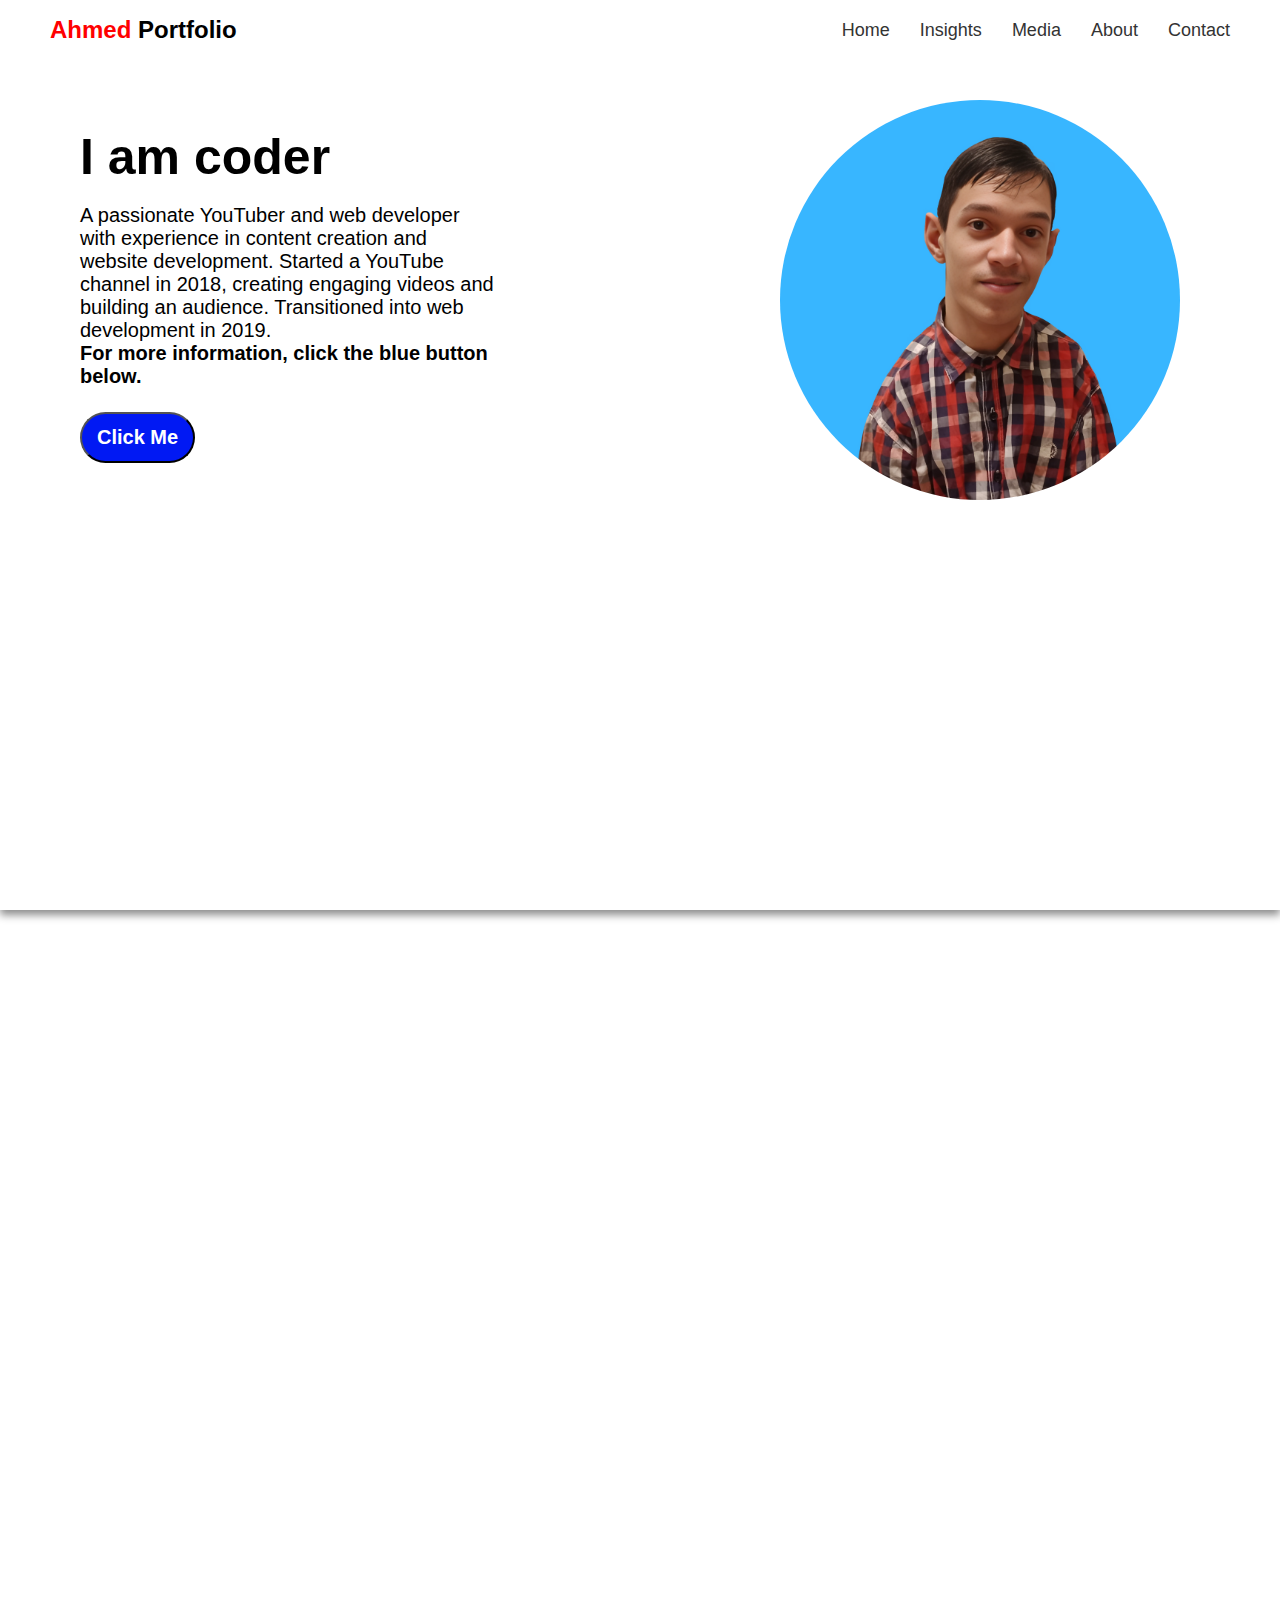
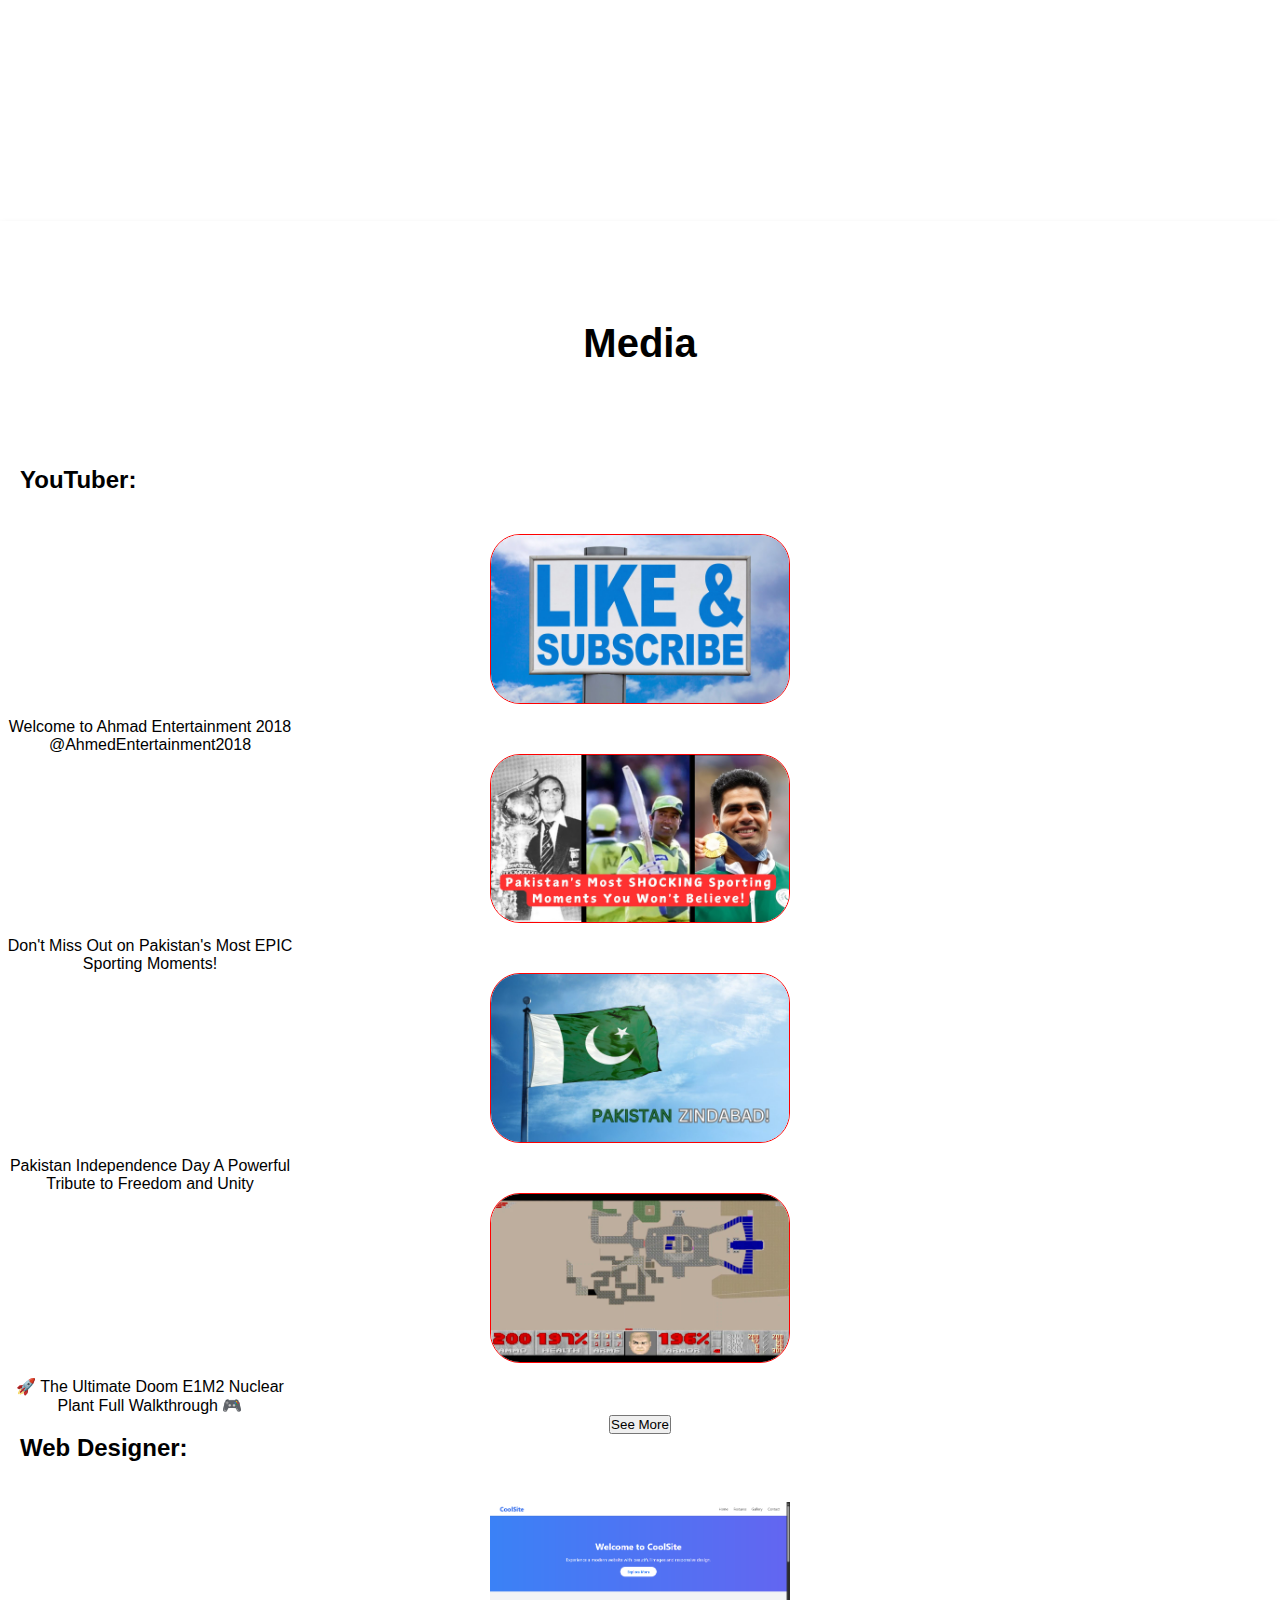
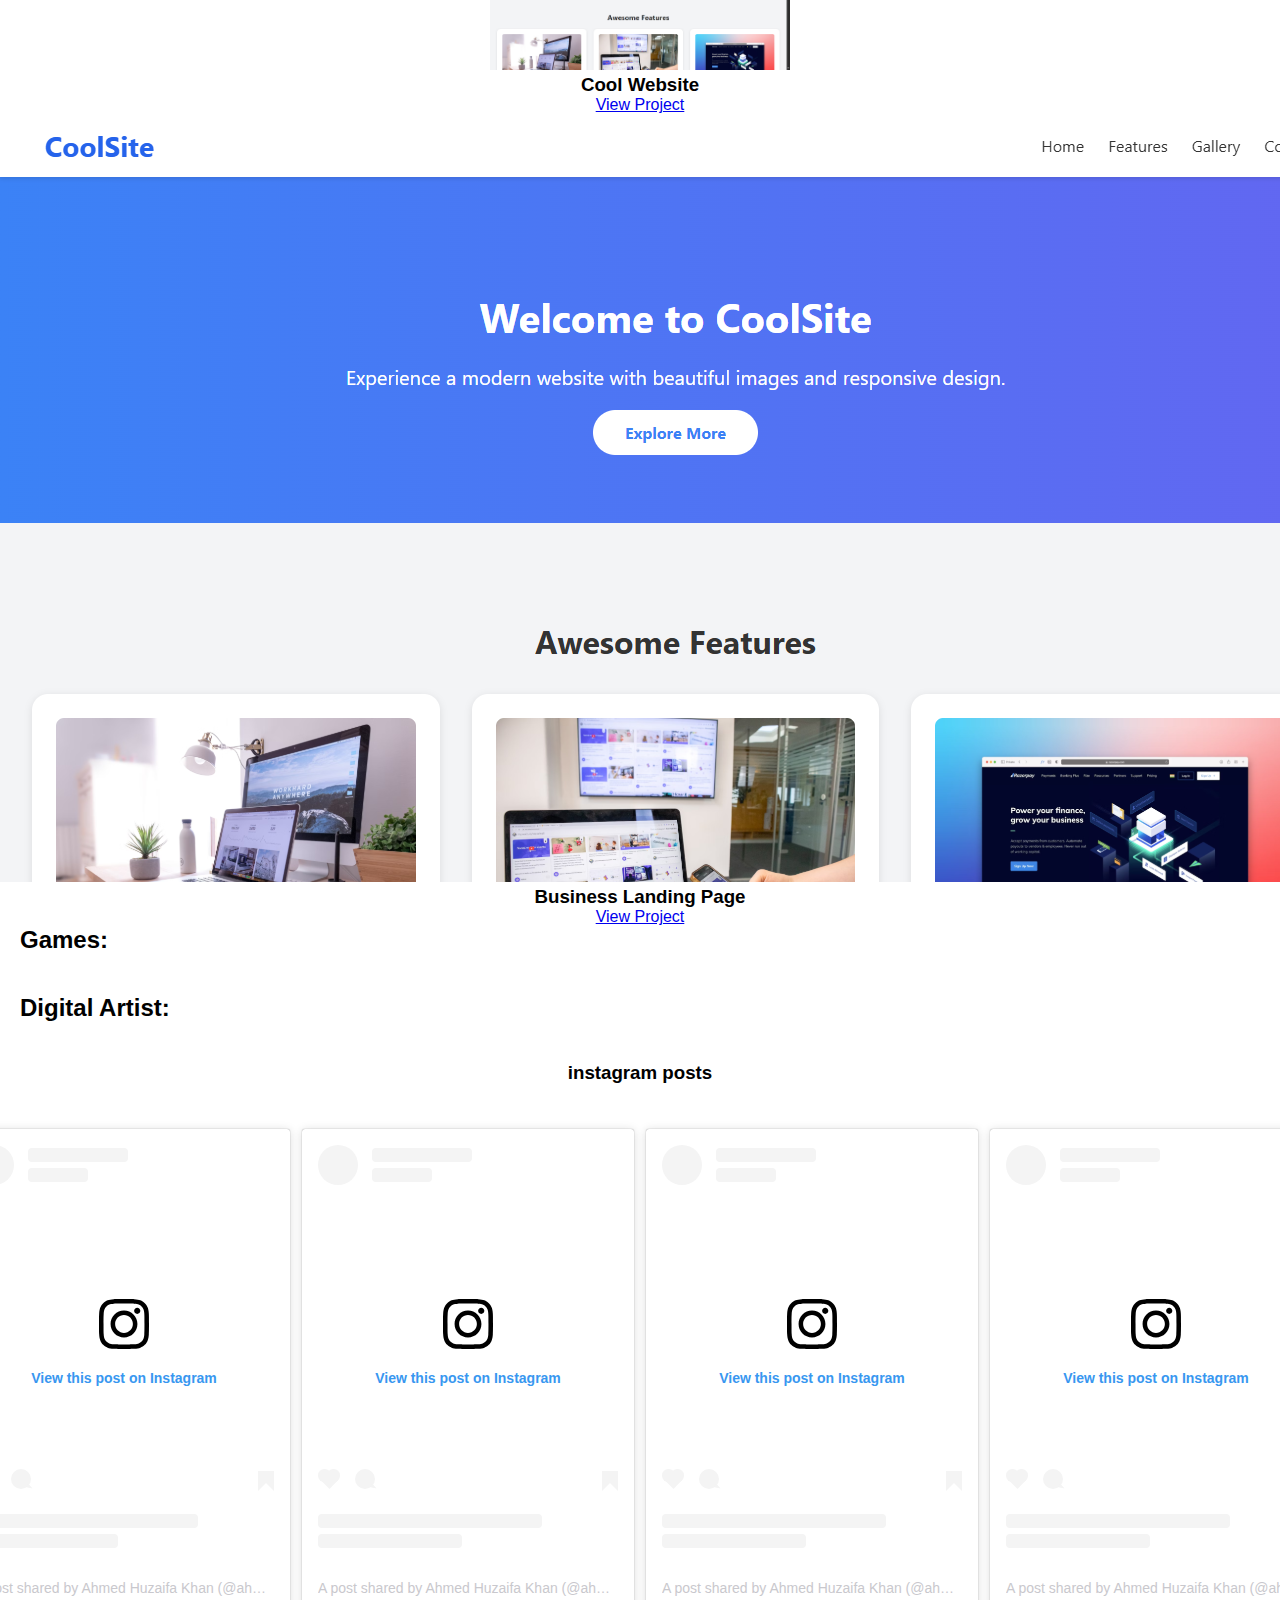
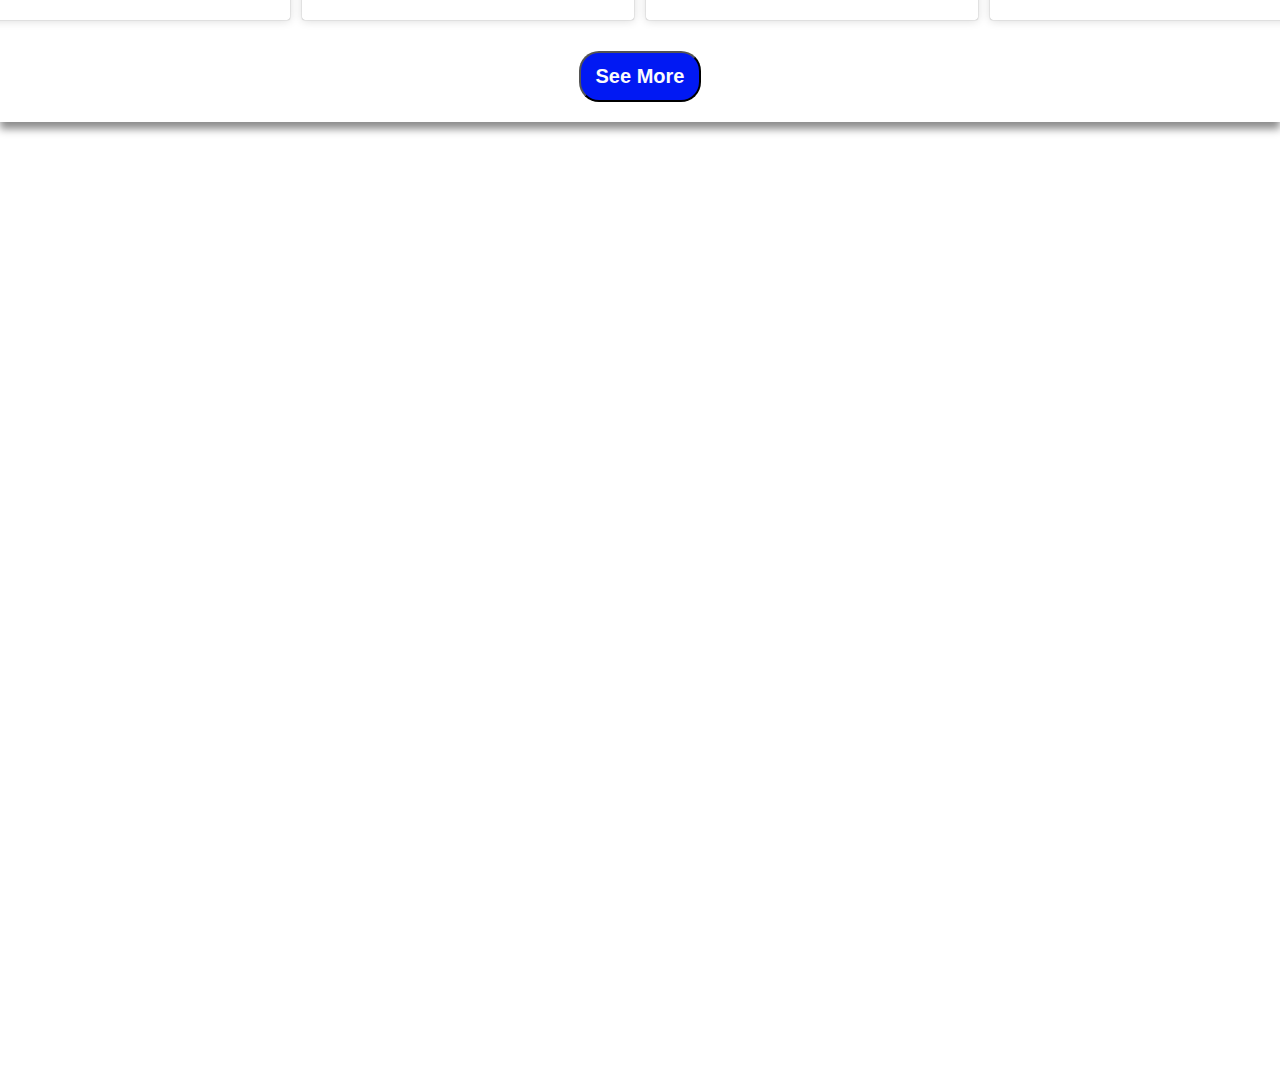
<file: index.html>
<!DOCTYPE html>
<html lang="en">
<head>
    <meta charset="UTF-8">
    <meta name="viewport" content="width=device-width, initial-scale=1.0">
    <link rel="stylesheet" href="./CSS/style.css">
    <link rel="shortcut icon" href="./Images/main/ap logo.png" type="image/x-icon">
    <title>Ahmed Portfolio</title>
</head>
<body>
    <header class="container">
        <nav class="navbar">
            <div class="logo">
                <h1><span>Ahmed</span> Portfolio</h1>
            </div>
            <ul class="nav-links">
                <li><a href="#content">Home</a></li>
                <li><a href="#blog">Insights</a></li>
                <li class="dropdown">
                    <a href="#media">Media</a>
                    <ul class="dropdown-menu">
                      <li><a href="#youtuber">YouTuber</a></li>
                      <li><a href="#web-designer">Web Designer</a></li>
                      <li><a href="#games">Games</a></li>
                      <li><a href="#digital-artist">Digital Artist</a></li>
                    </ul>
                </li>
                <li><a href="#about">About</a></li>
                <li><a href="#contact">Contact</a></li>
            </ul>
        </nav>
        <div id="content" class="content-flex">
            <div class="text">
                <h1>I am <span>coder</span></h1>
                <br>
                <p>
                    A passionate YouTuber and web developer with experience in content creation and website development. Started a YouTube channel in 2018, creating engaging videos and building an audience. Transitioned into web development in 2019.
                    <br>
                    <strong>For more information, click the blue button below.</strong>
                  </p>

            <button>Click Me</button>
            </div>

            <img src="./Images/main images/ahmed photo.png" alt="Ahmed photo with blue background" width="500px">
            <br>
        </div>        
    </header>
    <section id="blog" class="blog-content">
            <h1>Insights</h1>
            <div class="blog-flex">
                <div class="blog-1">
                    <img src="./Images/youtube img/Ahmed Entertainment 2018 banner.png" alt="Ahmed Entertainment 2018 banner" width="400px">
                    <h2>new post</h2>
                    <p>Lorem ipsum dolor sit amet consectetur adipisicing elit. Dignissimos dolorem voluptas, illo cupiditate neque tempora sint voluptates error, maiores, sed mollitia inventore eum. Facere tempora minus voluptatem! Blanditiis, suscipit consequatur!</p>
                </div>
                <div class="blog-2">
                    <img src="./Images/youtube img/Ahmed Entertainment 2018 banner.png" alt="" width="400px">
                    <h2>new video coming</h2>
                    <p>Lorem ipsum dolor sit amet consectetur adipisicing elit. Dignissimos dolorem voluptas, illo cupiditate neque tempora sint voluptates error, maiores, sed mollitia inventore eum. Facere tempora minus voluptatem! Blanditiis, suscipit consequatur!</p>
                </div>
                <div class="blog-3">
                    
                    <img src="./Images/youtube img/Ahmed Entertainment 2018 banner.png" alt="" width="400px">
                    <h2>popular video</h2>
                    <p>Lorem ipsum dolor sit amet consectetur adipisicing elit. Dignissimos dolorem voluptas, illo cupiditate neque tempora sint voluptates error, maiores, sed mollitia inventore eum. Facere tempora minus voluptatem! Blanditiis, suscipit consequatur!</p>
                </div>
                <button>See more</button>
            </div>
    </section>

    <section id="media">
        <h1>Media</h1>
        <div class="media-Youtube-flex">
            <h2 id="youtuber">YouTuber:</h2>
            <div class="youtube-videos">
                <div class="youtube-video-1">
                    <img src="./Images/youtube img/Welcome to Ahmad Entertainment 2018.jpg" alt="Welcome to Ahmad Entertainment 2018 by Ahmed Entertainment 2018" width= "300px">

                    <p>Welcome to Ahmad Entertainment 2018 @AhmedEntertainment2018</p>
                </div>
                <div class="youtube-video-2">
                    <img src="./Images/youtube img/Don't Miss Out on Pakistan's Most EPIC Sporting Moments!.png" alt="Don't Miss Out on Pakistan's Most EPIC Sporting Moments!  by Ahmed Entertainment 2018" width= "300px">

                    <p>Don't Miss Out on Pakistan's Most EPIC Sporting Moments!</p>
                </div>
                <div class="youtube-video-3">
                    <img src="./Images/youtube img/Pakistan Independence Day A Powerful Tribute to Freedom and Unity.jpg " alt="Pakistan Independence Day A Powerful Tribute to Freedom and Unity by Ahmed Entertainment 2018" width= "300px">
                    
                    <p>Pakistan Independence Day A Powerful Tribute to Freedom and Unity</p>
                </div>
                <div class="youtube-video-4">
                    <img src="./Images/youtube img/The Ultimate Doom E1M2 Nuclear Plant Full Walkthrough.jpg" alt="The Ultimate Doom E1M2 Nuclear Plant Full Walkthrough by Ahmed Entertainment 2018" width= "300px">

                    <p>🚀 The Ultimate Doom E1M2 Nuclear Plant Full Walkthrough 🎮</p>
                </div>
            </div>
            
                            <button>See More</button>
        </div>
        <div class="media-Web-flex">
            <h2 id="web-designer">Web Designer:</h2>
            
            <div class="web-projects">
                <div class="project">
                    <img src="./Images/web projects images/cool web.png" alt="cool web Project 1" width="300px" onclick="full">
                
                    <h3>Cool Website</h3>
                    <a href="/website projects/cool website/cool.html" target="_blank">View Project</a>
                </div>
                <div class="project">
                    <img src="./Images/web projects images/cool web.png" alt="Project 2">
                    <h3>Business Landing Page</h3>
                    <a href="#">View Project</a>
                </div>
            </div>
            
        </div>
        <div class="media-games-flex">
            <h2 id="games">Games:</h2>
        </div>
        <div class="media-Digital-Artist-flex">
            <h2 id="digital-artist">Digital Artist:</h2>
            <h3 class="instagram-heading">instagram posts</h3>
            <div class="instagram-post-flex">
    
                <div class="instagram-post-1">

                    <blockquote class="instagram-media" data-instgrm-captioned data-instgrm-permalink="https://www.instagram.com/p/Cg9sP3LN1Rw/?utm_source=ig_embed&amp;utm_campaign=loading" data-instgrm-version="14" style=" background:#FFF; border:0; border-radius:3px; box-shadow:0 0 1px 0 rgba(0,0,0,0.5),0 1px 10px 0 rgba(0,0,0,0.15); margin: 1px; max-width:540px; min-width:326px; padding:0; width:99.375%; width:-webkit-calc(100% - 2px); width:calc(100% - 2px);"><div style="padding:16px;"> 
                        <a href="https://www.instagram.com/p/Cg9sP3LN1Rw/?utm_source=ig_embed&amp;utm_campaign=loading" style=" background:#FFFFFF; line-height:0; padding:0 0; text-align:center; text-decoration:none; width:100%;" target="_blank"> 
                            <div style=" display: flex; flex-direction: row; align-items: center;"> 
                                <div style="background-color: #F4F4F4; border-radius: 50%; flex-grow: 0; height: 40px; margin-right: 14px; width: 40px;"></div> 
                                <div style="display: flex; flex-direction: column; flex-grow: 1; justify-content: center;"> 
                                    <div style=" background-color: #F4F4F4; border-radius: 4px; flex-grow: 0; height: 14px; margin-bottom: 6px; width: 100px;"></div> 
                                    <div style=" background-color: #F4F4F4; border-radius: 4px; flex-grow: 0; height: 14px; width: 60px;"></div>
                                </div>
                            </div>
                            <div style="padding: 19% 0;"></div> 
                            <div style="display:block; height:50px; margin:0 auto 12px; width:50px;">
                                <svg width="50px" height="50px" viewBox="0 0 60 60" version="1.1" xmlns="https://www.w3.org/2000/svg" xmlns:xlink="https://www.w3.org/1999/xlink">
                                    <g stroke="none" stroke-width="1" fill="none" fill-rule="evenodd">
                                        <g transform="translate(-511.000000, -20.000000)" fill="#000000">
                                            <g>
                                                <path d="M556.869,30.41 C554.814,30.41 553.148,32.076 553.148,34.131 C553.148,36.186 554.814,37.852 556.869,37.852 C558.924,37.852 560.59,36.186 560.59,34.131 C560.59,32.076 558.924,30.41 556.869,30.41 M541,60.657 C535.114,60.657 530.342,55.887 530.342,50 C530.342,44.114 535.114,39.342 541,39.342 C546.887,39.342 551.658,44.114 551.658,50 C551.658,55.887 546.887,60.657 541,60.657 M541,33.886 C532.1,33.886 524.886,41.1 524.886,50 C524.886,58.899 532.1,66.113 541,66.113 C549.9,66.113 557.115,58.899 557.115,50 C557.115,41.1 549.9,33.886 541,33.886 M565.378,62.101 C565.244,65.022 564.756,66.606 564.346,67.663 C563.803,69.06 563.154,70.057 562.106,71.106 C561.058,72.155 560.06,72.803 558.662,73.347 C557.607,73.757 556.021,74.244 553.102,74.378 C549.944,74.521 548.997,74.552 541,74.552 C533.003,74.552 532.056,74.521 528.898,74.378 C525.979,74.244 524.393,73.757 523.338,73.347 C521.94,72.803 520.942,72.155 519.894,71.106 C518.846,70.057 518.197,69.06 517.654,67.663 C517.244,66.606 516.755,65.022 516.623,62.101 C516.479,58.943 516.448,57.996 516.448,50 C516.448,42.003 516.479,41.056 516.623,37.899 C516.755,34.978 517.244,33.391 517.654,32.338 C518.197,30.938 518.846,29.942 519.894,28.894 C520.942,27.846 521.94,27.196 523.338,26.654 C524.393,26.244 525.979,25.756 528.898,25.623 C532.057,25.479 533.004,25.448 541,25.448 C548.997,25.448 549.943,25.479 553.102,25.623 C556.021,25.756 557.607,26.244 558.662,26.654 C560.06,27.196 561.058,27.846 562.106,28.894 C563.154,29.942 563.803,30.938 564.346,32.338 C564.756,33.391 565.244,34.978 565.378,37.899 C565.522,41.056 565.552,42.003 565.552,50 C565.552,57.996 565.522,58.943 565.378,62.101 M570.82,37.631 C570.674,34.438 570.167,32.258 569.425,30.349 C568.659,28.377 567.633,26.702 565.965,25.035 C564.297,23.368 562.623,22.342 560.652,21.575 C558.743,20.834 556.562,20.326 553.369,20.18 C550.169,20.033 549.148,20 541,20 C532.853,20 531.831,20.033 528.631,20.18 C525.438,20.326 523.257,20.834 521.349,21.575 C519.376,22.342 517.703,23.368 516.035,25.035 C514.368,26.702 513.342,28.377 512.574,30.349 C511.834,32.258 511.326,34.438 511.181,37.631 C511.035,40.831 511,41.851 511,50 C511,58.147 511.035,59.17 511.181,62.369 C511.326,65.562 511.834,67.743 512.574,69.651 C513.342,71.625 514.368,73.296 516.035,74.965 C517.703,76.634 519.376,77.658 521.349,78.425 C523.257,79.167 525.438,79.673 528.631,79.82 C531.831,79.965 532.853,80.001 541,80.001 C549.148,80.001 550.169,79.965 553.369,79.82 C556.562,79.673 558.743,79.167 560.652,78.425 C562.623,77.658 564.297,76.634 565.965,74.965 C567.633,73.296 568.659,71.625 569.425,69.651 C570.167,67.743 570.674,65.562 570.82,62.369 C570.966,59.17 571,58.147 571,50 C571,41.851 570.966,40.831 570.82,37.631"></path>
                                            </g>
                                        </g>
                                    </g>
                                </svg>
                            </div>
                            <div style="padding-top: 8px;">
                                <div style=" color:#3897f0; font-family:Arial,sans-serif; font-size:14px; font-style:normal; font-weight:550; line-height:18px;">View this post on Instagram</div>
                            </div>
                            <div style="padding: 12.5% 0;">
                            </div> 
                            <div style="display: flex; flex-direction: row; margin-bottom: 14px; align-items: center;">
                                <div>
                                    <div style="background-color: #F4F4F4; border-radius: 50%; height: 12.5px; width: 12.5px; transform: translateX(0px) translateY(7px);"></div> 
                                    <div style="background-color: #F4F4F4; height: 12.5px; transform: rotate(-45deg) translateX(3px) translateY(1px); width: 12.5px; flex-grow: 0; margin-right: 14px; margin-left: 2px;"></div> 
                                    <div style="background-color: #F4F4F4; border-radius: 50%; height: 12.5px; width: 12.5px; transform: translateX(9px) translateY(-18px);"></div>
                                </div>
                                <div style="margin-left: 8px;"> 
                                    <div style=" background-color: #F4F4F4; border-radius: 50%; flex-grow: 0; height: 20px; width: 20px;"></div> 
                                    <div style=" width: 0; height: 0; border-top: 2px solid transparent; border-left: 6px solid #f4f4f4; border-bottom: 2px solid transparent; transform: translateX(16px) translateY(-4px) rotate(30deg)"></div>
                                </div>
                                <div style="margin-left: auto;">
                                    <div style=" width: 0px; border-top: 8px solid #F4F4F4; border-right: 8px solid transparent; transform: translateY(16px);"></div> 
                                    <div style=" background-color: #F4F4F4; flex-grow: 0; height: 12px; width: 16px; transform: translateY(-4px);"></div> 
                                    <div style=" width: 0; height: 0; border-top: 8px solid #F4F4F4; border-left: 8px solid transparent; transform: translateY(-4px) translateX(8px);"></div>
                                </div>
                            </div> 
                            <div style="display: flex; flex-direction: column; flex-grow: 1; justify-content: center; margin-bottom: 24px;"> 
                                <div style=" background-color: #F4F4F4; border-radius: 4px; flex-grow: 0; height: 14px; margin-bottom: 6px; width: 224px;"></div> 
                                <div style=" background-color: #F4F4F4; border-radius: 4px; flex-grow: 0; height: 14px; width: 144px;"></div>
                            </div>
                        </a>
                        <p style=" color:#c9c8cd; font-family:Arial,sans-serif; font-size:14px; line-height:17px; margin-bottom:0; margin-top:8px; overflow:hidden; padding:8px 0 7px; text-align:center; text-overflow:ellipsis; white-space:nowrap;">
                            <a href="https://www.instagram.com/p/Cg9sP3LN1Rw/?utm_source=ig_embed&amp;utm_campaign=loading" style=" color:#c9c8cd; font-family:Arial,sans-serif; font-size:14px; font-style:normal; font-weight:normal; line-height:17px; text-decoration:none;" target="_blank">A post shared by Ahmed Huzaifa Khan (@ahmedentertainment2018)</a>
                        </p>
                    </div>
                </blockquote>
                            <script async src="//www.instagram.com/embed.js"></script>

                </div>
                <div class="instagram-post-2">
                    <blockquote class="instagram-media" data-instgrm-captioned data-instgrm-permalink="https://www.instagram.com/p/CjDng-uNTtz/?utm_source=ig_embed&amp;utm_campaign=loading" data-instgrm-version="14" style=" background:#FFF; border:0; border-radius:3px; box-shadow:0 0 1px 0 rgba(0,0,0,0.5),0 1px 10px 0 rgba(0,0,0,0.15); margin: 1px; max-width:540px; min-width:326px; padding:0; width:99.375%; width:-webkit-calc(100% - 2px); width:calc(100% - 2px);">
                        <div style="padding:16px;">
                            <a href="https://www.instagram.com/p/CjDng-uNTtz/?utm_source=ig_embed&amp;utm_campaign=loading" style=" background:#FFFFFF; line-height:0; padding:0 0; text-align:center; text-decoration:none; width:100%;" target="_blank"> 
                                <div style=" display: flex; flex-direction: row; align-items: center;"> 
                                    <div style="background-color: #F4F4F4; border-radius: 50%; flex-grow: 0; height: 40px; margin-right: 14px; width: 40px;"></div> 
                                    <div style="display: flex; flex-direction: column; flex-grow: 1; justify-content: center;"> 
                                        <div style=" background-color: #F4F4F4; border-radius: 4px; flex-grow: 0; height: 14px; margin-bottom: 6px; width: 100px;"></div> 
                                        <div style=" background-color: #F4F4F4; border-radius: 4px; flex-grow: 0; height: 14px; width: 60px;"></div>
                                    </div></div><div style="padding: 19% 0;"></div> 
                                    <div style="display:block; height:50px; margin:0 auto 12px; width:50px;">
                                        <svg width="50px" height="50px" viewBox="0 0 60 60" version="1.1" xmlns="https://www.w3.org/2000/svg" xmlns:xlink="https://www.w3.org/1999/xlink">
                                            <g stroke="none" stroke-width="1" fill="none" fill-rule="evenodd">
                                                <g transform="translate(-511.000000, -20.000000)" fill="#000000">
                                                    <g>
                                                        <path d="M556.869,30.41 C554.814,30.41 553.148,32.076 553.148,34.131 C553.148,36.186 554.814,37.852 556.869,37.852 C558.924,37.852 560.59,36.186 560.59,34.131 C560.59,32.076 558.924,30.41 556.869,30.41 M541,60.657 C535.114,60.657 530.342,55.887 530.342,50 C530.342,44.114 535.114,39.342 541,39.342 C546.887,39.342 551.658,44.114 551.658,50 C551.658,55.887 546.887,60.657 541,60.657 M541,33.886 C532.1,33.886 524.886,41.1 524.886,50 C524.886,58.899 532.1,66.113 541,66.113 C549.9,66.113 557.115,58.899 557.115,50 C557.115,41.1 549.9,33.886 541,33.886 M565.378,62.101 C565.244,65.022 564.756,66.606 564.346,67.663 C563.803,69.06 563.154,70.057 562.106,71.106 C561.058,72.155 560.06,72.803 558.662,73.347 C557.607,73.757 556.021,74.244 553.102,74.378 C549.944,74.521 548.997,74.552 541,74.552 C533.003,74.552 532.056,74.521 528.898,74.378 C525.979,74.244 524.393,73.757 523.338,73.347 C521.94,72.803 520.942,72.155 519.894,71.106 C518.846,70.057 518.197,69.06 517.654,67.663 C517.244,66.606 516.755,65.022 516.623,62.101 C516.479,58.943 516.448,57.996 516.448,50 C516.448,42.003 516.479,41.056 516.623,37.899 C516.755,34.978 517.244,33.391 517.654,32.338 C518.197,30.938 518.846,29.942 519.894,28.894 C520.942,27.846 521.94,27.196 523.338,26.654 C524.393,26.244 525.979,25.756 528.898,25.623 C532.057,25.479 533.004,25.448 541,25.448 C548.997,25.448 549.943,25.479 553.102,25.623 C556.021,25.756 557.607,26.244 558.662,26.654 C560.06,27.196 561.058,27.846 562.106,28.894 C563.154,29.942 563.803,30.938 564.346,32.338 C564.756,33.391 565.244,34.978 565.378,37.899 C565.522,41.056 565.552,42.003 565.552,50 C565.552,57.996 565.522,58.943 565.378,62.101 M570.82,37.631 C570.674,34.438 570.167,32.258 569.425,30.349 C568.659,28.377 567.633,26.702 565.965,25.035 C564.297,23.368 562.623,22.342 560.652,21.575 C558.743,20.834 556.562,20.326 553.369,20.18 C550.169,20.033 549.148,20 541,20 C532.853,20 531.831,20.033 528.631,20.18 C525.438,20.326 523.257,20.834 521.349,21.575 C519.376,22.342 517.703,23.368 516.035,25.035 C514.368,26.702 513.342,28.377 512.574,30.349 C511.834,32.258 511.326,34.438 511.181,37.631 C511.035,40.831 511,41.851 511,50 C511,58.147 511.035,59.17 511.181,62.369 C511.326,65.562 511.834,67.743 512.574,69.651 C513.342,71.625 514.368,73.296 516.035,74.965 C517.703,76.634 519.376,77.658 521.349,78.425 C523.257,79.167 525.438,79.673 528.631,79.82 C531.831,79.965 532.853,80.001 541,80.001 C549.148,80.001 550.169,79.965 553.369,79.82 C556.562,79.673 558.743,79.167 560.652,78.425 C562.623,77.658 564.297,76.634 565.965,74.965 C567.633,73.296 568.659,71.625 569.425,69.651 C570.167,67.743 570.674,65.562 570.82,62.369 C570.966,59.17 571,58.147 571,50 C571,41.851 570.966,40.831 570.82,37.631"></path>
                                                    </g>
                                                    </g>
                                                </g>
                                            </svg>
                                        </div>
                                        <div style="padding-top: 8px;"> 
                                            <div style=" color:#3897f0; font-family:Arial,sans-serif; font-size:14px; font-style:normal; font-weight:550; line-height:18px;">View this post on Instagram</div>
                                        </div>
                                        <div style="padding: 12.5% 0;"></div> 
                                        <div style="display: flex; flex-direction: row; margin-bottom: 14px; align-items: center;"><div> 
                                            <div style="background-color: #F4F4F4; border-radius: 50%; height: 12.5px; width: 12.5px; transform: translateX(0px) translateY(7px);"></div>
                                             <div style="background-color: #F4F4F4; height: 12.5px; transform: rotate(-45deg) translateX(3px) translateY(1px); width: 12.5px; flex-grow: 0; margin-right: 14px; margin-left: 2px;"></div> 
                                             <div style="background-color: #F4F4F4; border-radius: 50%; height: 12.5px; width: 12.5px; transform: translateX(9px) translateY(-18px);"></div>
                                            </div>
                                            <div style="margin-left: 8px;"> 
                                                <div style=" background-color: #F4F4F4; border-radius: 50%; flex-grow: 0; height: 20px; width: 20px;"></div> 
                                                <div style=" width: 0; height: 0; border-top: 2px solid transparent; border-left: 6px solid #f4f4f4; border-bottom: 2px solid transparent; transform: translateX(16px) translateY(-4px) rotate(30deg)"></div>
                                            </div>
                                                <div style="margin-left: auto;"> 
                                                    <div style=" width: 0px; border-top: 8px solid #F4F4F4; border-right: 8px solid transparent; transform: translateY(16px);"></div> 
                                                    <div style=" background-color: #F4F4F4; flex-grow: 0; height: 12px; width: 16px; transform: translateY(-4px);"></div> 
                                                    <div style=" width: 0; height: 0; border-top: 8px solid #F4F4F4; border-left: 8px solid transparent; transform: translateY(-4px) translateX(8px);"></div>
                                                </div>
                                            </div> 
                                            <div style="display: flex; flex-direction: column; flex-grow: 1; justify-content: center; margin-bottom: 24px;"> 
                                                <div style=" background-color: #F4F4F4; border-radius: 4px; flex-grow: 0; height: 14px; margin-bottom: 6px; width: 224px;"></div> 
                                                <div style=" background-color: #F4F4F4; border-radius: 4px; flex-grow: 0; height: 14px; width: 144px;"></div>
                                            </div>
                                        </a>
                                        <p style=" color:#c9c8cd; font-family:Arial,sans-serif; font-size:14px; line-height:17px; margin-bottom:0; margin-top:8px; overflow:hidden; padding:8px 0 7px; text-align:center; text-overflow:ellipsis; white-space:nowrap;">
                                            <a href="https://www.instagram.com/p/CjDng-uNTtz/?utm_source=ig_embed&amp;utm_campaign=loading" style=" color:#c9c8cd; font-family:Arial,sans-serif; font-size:14px; font-style:normal; font-weight:normal; line-height:17px; text-decoration:none;" target="_blank">A post shared by Ahmed Huzaifa Khan (@ahmedentertainment2018)</a>
                                        </p>
                                        </div>
                                    </blockquote>
                    <script async src="//www.instagram.com/embed.js"></script>

                </div>
                <div class="instagram-post-3">
                    <blockquote class="instagram-media" data-instgrm-captioned data-instgrm-permalink="https://www.instagram.com/p/CkDHI1GtmiU/?utm_source=ig_embed&amp;utm_campaign=loading" data-instgrm-version="14" style=" background:#FFF; border:0; border-radius:3px; box-shadow:0 0 1px 0 rgba(0,0,0,0.5),0 1px 10px 0 rgba(0,0,0,0.15); margin: 1px; max-width:540px; min-width:326px; padding:0; width:99.375%; width:-webkit-calc(100% - 2px); width:calc(100% - 2px);">
                        <div style="padding:16px;"> 
                            <a href="https://www.instagram.com/p/CkDHI1GtmiU/?utm_source=ig_embed&amp;utm_campaign=loading" style=" background:#FFFFFF; line-height:0; padding:0 0; text-align:center; text-decoration:none; width:100%;" target="_blank"> 
                                <div style=" display: flex; flex-direction: row; align-items: center;"> 
                                    <div style="background-color: #F4F4F4; border-radius: 50%; flex-grow: 0; height: 40px; margin-right: 14px; width: 40px;"></div> 
                                    <div style="display: flex; flex-direction: column; flex-grow: 1; justify-content: center;"> 
                                        <div style=" background-color: #F4F4F4; border-radius: 4px; flex-grow: 0; height: 14px; margin-bottom: 6px; width: 100px;"></div> 
                                        <div style=" background-color: #F4F4F4; border-radius: 4px; flex-grow: 0; height: 14px; width: 60px;"></div>
                                    </div>
                                </div>
                                <div style="padding: 19% 0;"></div> 
                                <div style="display:block; height:50px; margin:0 auto 12px; width:50px;">
                                    <svg width="50px" height="50px" viewBox="0 0 60 60" version="1.1" xmlns="https://www.w3.org/2000/svg" xmlns:xlink="https://www.w3.org/1999/xlink">
                                        <g stroke="none" stroke-width="1" fill="none" fill-rule="evenodd">
                                            <g transform="translate(-511.000000, -20.000000)" fill="#000000">
                                                <g>
                                                    <path d="M556.869,30.41 C554.814,30.41 553.148,32.076 553.148,34.131 C553.148,36.186 554.814,37.852 556.869,37.852 C558.924,37.852 560.59,36.186 560.59,34.131 C560.59,32.076 558.924,30.41 556.869,30.41 M541,60.657 C535.114,60.657 530.342,55.887 530.342,50 C530.342,44.114 535.114,39.342 541,39.342 C546.887,39.342 551.658,44.114 551.658,50 C551.658,55.887 546.887,60.657 541,60.657 M541,33.886 C532.1,33.886 524.886,41.1 524.886,50 C524.886,58.899 532.1,66.113 541,66.113 C549.9,66.113 557.115,58.899 557.115,50 C557.115,41.1 549.9,33.886 541,33.886 M565.378,62.101 C565.244,65.022 564.756,66.606 564.346,67.663 C563.803,69.06 563.154,70.057 562.106,71.106 C561.058,72.155 560.06,72.803 558.662,73.347 C557.607,73.757 556.021,74.244 553.102,74.378 C549.944,74.521 548.997,74.552 541,74.552 C533.003,74.552 532.056,74.521 528.898,74.378 C525.979,74.244 524.393,73.757 523.338,73.347 C521.94,72.803 520.942,72.155 519.894,71.106 C518.846,70.057 518.197,69.06 517.654,67.663 C517.244,66.606 516.755,65.022 516.623,62.101 C516.479,58.943 516.448,57.996 516.448,50 C516.448,42.003 516.479,41.056 516.623,37.899 C516.755,34.978 517.244,33.391 517.654,32.338 C518.197,30.938 518.846,29.942 519.894,28.894 C520.942,27.846 521.94,27.196 523.338,26.654 C524.393,26.244 525.979,25.756 528.898,25.623 C532.057,25.479 533.004,25.448 541,25.448 C548.997,25.448 549.943,25.479 553.102,25.623 C556.021,25.756 557.607,26.244 558.662,26.654 C560.06,27.196 561.058,27.846 562.106,28.894 C563.154,29.942 563.803,30.938 564.346,32.338 C564.756,33.391 565.244,34.978 565.378,37.899 C565.522,41.056 565.552,42.003 565.552,50 C565.552,57.996 565.522,58.943 565.378,62.101 M570.82,37.631 C570.674,34.438 570.167,32.258 569.425,30.349 C568.659,28.377 567.633,26.702 565.965,25.035 C564.297,23.368 562.623,22.342 560.652,21.575 C558.743,20.834 556.562,20.326 553.369,20.18 C550.169,20.033 549.148,20 541,20 C532.853,20 531.831,20.033 528.631,20.18 C525.438,20.326 523.257,20.834 521.349,21.575 C519.376,22.342 517.703,23.368 516.035,25.035 C514.368,26.702 513.342,28.377 512.574,30.349 C511.834,32.258 511.326,34.438 511.181,37.631 C511.035,40.831 511,41.851 511,50 C511,58.147 511.035,59.17 511.181,62.369 C511.326,65.562 511.834,67.743 512.574,69.651 C513.342,71.625 514.368,73.296 516.035,74.965 C517.703,76.634 519.376,77.658 521.349,78.425 C523.257,79.167 525.438,79.673 528.631,79.82 C531.831,79.965 532.853,80.001 541,80.001 C549.148,80.001 550.169,79.965 553.369,79.82 C556.562,79.673 558.743,79.167 560.652,78.425 C562.623,77.658 564.297,76.634 565.965,74.965 C567.633,73.296 568.659,71.625 569.425,69.651 C570.167,67.743 570.674,65.562 570.82,62.369 C570.966,59.17 571,58.147 571,50 C571,41.851 570.966,40.831 570.82,37.631"></path>
                                                </g>
                                            </g>
                                        </g>
                                    </svg>
                                </div>
                                <div style="padding-top: 8px;"> 
                                    <div style=" color:#3897f0; font-family:Arial,sans-serif; font-size:14px; font-style:normal; font-weight:550; line-height:18px;">View this post on Instagram</div>
                                </div>
                                <div style="padding: 12.5% 0;"></div> 
                                <div style="display: flex; flex-direction: row; margin-bottom: 14px; align-items: center;"><div> 
                                    <div style="background-color: #F4F4F4; border-radius: 50%; height: 12.5px; width: 12.5px; transform: translateX(0px) translateY(7px);"></div> 
                                    <div style="background-color: #F4F4F4; height: 12.5px; transform: rotate(-45deg) translateX(3px) translateY(1px); width: 12.5px; flex-grow: 0; margin-right: 14px; margin-left: 2px;"></div> 
                                    <div style="background-color: #F4F4F4; border-radius: 50%; height: 12.5px; width: 12.5px; transform: translateX(9px) translateY(-18px);"></div>
                                </div>
                                <div style="margin-left: 8px;"> <div style=" background-color: #F4F4F4; border-radius: 50%; flex-grow: 0; height: 20px; width: 20px;"></div> 
                                <div style=" width: 0; height: 0; border-top: 2px solid transparent; border-left: 6px solid #f4f4f4; border-bottom: 2px solid transparent; transform: translateX(16px) translateY(-4px) rotate(30deg)"></div>
                            </div>
                            <div style="margin-left: auto;"> 
                                <div style=" width: 0px; border-top: 8px solid #F4F4F4; border-right: 8px solid transparent; transform: translateY(16px);"></div> 
                                <div style=" background-color: #F4F4F4; flex-grow: 0; height: 12px; width: 16px; transform: translateY(-4px);"></div> 
                                <div style=" width: 0; height: 0; border-top: 8px solid #F4F4F4; border-left: 8px solid transparent; transform: translateY(-4px) translateX(8px);"></div>
                            </div>
                        </div> 
                        <div style="display: flex; flex-direction: column; flex-grow: 1; justify-content: center; margin-bottom: 24px;"> 
                            <div style=" background-color: #F4F4F4; border-radius: 4px; flex-grow: 0; height: 14px; margin-bottom: 6px; width: 224px;"></div> 
                            <div style=" background-color: #F4F4F4; border-radius: 4px; flex-grow: 0; height: 14px; width: 144px;"></div>
                        </div>
                    </a>
                    <p style=" color:#c9c8cd; font-family:Arial,sans-serif; font-size:14px; line-height:17px; margin-bottom:0; margin-top:8px; overflow:hidden; padding:8px 0 7px; text-align:center; text-overflow:ellipsis; white-space:nowrap;">
                        <a href="https://www.instagram.com/p/CkDHI1GtmiU/?utm_source=ig_embed&amp;utm_campaign=loading" style=" color:#c9c8cd; font-family:Arial,sans-serif; font-size:14px; font-style:normal; font-weight:normal; line-height:17px; text-decoration:none;" target="_blank">A post shared by Ahmed Huzaifa Khan (@ahmedentertainment2018)</a>
                    </p>
                </div>
            </blockquote>
                    <script async src="//www.instagram.com/embed.js"></script>

                </div>
                <div class="instagram-post-4">
                    
                    <blockquote class="instagram-media" data-instgrm-captioned data-instgrm-permalink="https://www.instagram.com/p/C2-UZBAtWxa/?utm_source=ig_embed&amp;utm_campaign=loading" data-instgrm-version="14" style=" background:#FFF; border:0; border-radius:3px; box-shadow:0 0 1px 0 rgba(0,0,0,0.5),0 1px 10px 0 rgba(0,0,0,0.15); margin: 1px; max-width:540px; min-width:326px; padding:0; width:99.375%; width:-webkit-calc(100% - 2px); width:calc(100% - 2px);">
                        <div style="padding:16px;"> 
                            <a href="https://www.instagram.com/p/C2-UZBAtWxa/?utm_source=ig_embed&amp;utm_campaign=loading" style=" background:#FFFFFF; line-height:0; padding:0 0; text-align:center; text-decoration:none; width:100%;" target="_blank"> 
                                <div style=" display: flex; flex-direction: row; align-items: center;"> <div style="background-color: #F4F4F4; border-radius: 50%; flex-grow: 0; height: 40px; margin-right: 14px; width: 40px;"></div> 
                                <div style="display: flex; flex-direction: column; flex-grow: 1; justify-content: center;"> 
                                    <div style=" background-color: #F4F4F4; border-radius: 4px; flex-grow: 0; height: 14px; margin-bottom: 6px; width: 100px;"></div> 
                                    <div style=" background-color: #F4F4F4; border-radius: 4px; flex-grow: 0; height: 14px; width: 60px;"></div>
                                </div>
                            </div>
                            <div style="padding: 19% 0;"></div> 
                            <div style="display:block; height:50px; margin:0 auto 12px; width:50px;">
                                <svg width="50px" height="50px" viewBox="0 0 60 60" version="1.1" xmlns="https://www.w3.org/2000/svg" xmlns:xlink="https://www.w3.org/1999/xlink">
                                    <g stroke="none" stroke-width="1" fill="none" fill-rule="evenodd">
                                        <g transform="translate(-511.000000, -20.000000)" fill="#000000">
                                            <g>
                                                <path d="M556.869,30.41 C554.814,30.41 553.148,32.076 553.148,34.131 C553.148,36.186 554.814,37.852 556.869,37.852 C558.924,37.852 560.59,36.186 560.59,34.131 C560.59,32.076 558.924,30.41 556.869,30.41 M541,60.657 C535.114,60.657 530.342,55.887 530.342,50 C530.342,44.114 535.114,39.342 541,39.342 C546.887,39.342 551.658,44.114 551.658,50 C551.658,55.887 546.887,60.657 541,60.657 M541,33.886 C532.1,33.886 524.886,41.1 524.886,50 C524.886,58.899 532.1,66.113 541,66.113 C549.9,66.113 557.115,58.899 557.115,50 C557.115,41.1 549.9,33.886 541,33.886 M565.378,62.101 C565.244,65.022 564.756,66.606 564.346,67.663 C563.803,69.06 563.154,70.057 562.106,71.106 C561.058,72.155 560.06,72.803 558.662,73.347 C557.607,73.757 556.021,74.244 553.102,74.378 C549.944,74.521 548.997,74.552 541,74.552 C533.003,74.552 532.056,74.521 528.898,74.378 C525.979,74.244 524.393,73.757 523.338,73.347 C521.94,72.803 520.942,72.155 519.894,71.106 C518.846,70.057 518.197,69.06 517.654,67.663 C517.244,66.606 516.755,65.022 516.623,62.101 C516.479,58.943 516.448,57.996 516.448,50 C516.448,42.003 516.479,41.056 516.623,37.899 C516.755,34.978 517.244,33.391 517.654,32.338 C518.197,30.938 518.846,29.942 519.894,28.894 C520.942,27.846 521.94,27.196 523.338,26.654 C524.393,26.244 525.979,25.756 528.898,25.623 C532.057,25.479 533.004,25.448 541,25.448 C548.997,25.448 549.943,25.479 553.102,25.623 C556.021,25.756 557.607,26.244 558.662,26.654 C560.06,27.196 561.058,27.846 562.106,28.894 C563.154,29.942 563.803,30.938 564.346,32.338 C564.756,33.391 565.244,34.978 565.378,37.899 C565.522,41.056 565.552,42.003 565.552,50 C565.552,57.996 565.522,58.943 565.378,62.101 M570.82,37.631 C570.674,34.438 570.167,32.258 569.425,30.349 C568.659,28.377 567.633,26.702 565.965,25.035 C564.297,23.368 562.623,22.342 560.652,21.575 C558.743,20.834 556.562,20.326 553.369,20.18 C550.169,20.033 549.148,20 541,20 C532.853,20 531.831,20.033 528.631,20.18 C525.438,20.326 523.257,20.834 521.349,21.575 C519.376,22.342 517.703,23.368 516.035,25.035 C514.368,26.702 513.342,28.377 512.574,30.349 C511.834,32.258 511.326,34.438 511.181,37.631 C511.035,40.831 511,41.851 511,50 C511,58.147 511.035,59.17 511.181,62.369 C511.326,65.562 511.834,67.743 512.574,69.651 C513.342,71.625 514.368,73.296 516.035,74.965 C517.703,76.634 519.376,77.658 521.349,78.425 C523.257,79.167 525.438,79.673 528.631,79.82 C531.831,79.965 532.853,80.001 541,80.001 C549.148,80.001 550.169,79.965 553.369,79.82 C556.562,79.673 558.743,79.167 560.652,78.425 C562.623,77.658 564.297,76.634 565.965,74.965 C567.633,73.296 568.659,71.625 569.425,69.651 C570.167,67.743 570.674,65.562 570.82,62.369 C570.966,59.17 571,58.147 571,50 C571,41.851 570.966,40.831 570.82,37.631"></path>
                                            </g>
                                        </g>
                                    </g>
                                </svg>
                            </div>
                            <div style="padding-top: 8px;"> 
                                <div style=" color:#3897f0; font-family:Arial,sans-serif; font-size:14px; font-style:normal; font-weight:550; line-height:18px;">View this post on Instagram</div>
                            </div>
                            <div style="padding: 12.5% 0;"></div> 
                            <div style="display: flex; flex-direction: row; margin-bottom: 14px; align-items: center;"><div> 
                                <div style="background-color: #F4F4F4; border-radius: 50%; height: 12.5px; width: 12.5px; transform: translateX(0px) translateY(7px);"></div> 
                                <div style="background-color: #F4F4F4; height: 12.5px; transform: rotate(-45deg) translateX(3px) translateY(1px); width: 12.5px; flex-grow: 0; margin-right: 14px; margin-left: 2px;"></div> 
                                <div style="background-color: #F4F4F4; border-radius: 50%; height: 12.5px; width: 12.5px; transform: translateX(9px) translateY(-18px);"></div>
                            </div>
                            <div style="margin-left: 8px;"> 
                                <div style=" background-color: #F4F4F4; border-radius: 50%; flex-grow: 0; height: 20px; width: 20px;"></div> 
                                <div style=" width: 0; height: 0; border-top: 2px solid transparent; border-left: 6px solid #f4f4f4; border-bottom: 2px solid transparent; transform: translateX(16px) translateY(-4px) rotate(30deg)"></div>
                            </div>
                            <div style="margin-left: auto;"> 
                                <div style=" width: 0px; border-top: 8px solid #F4F4F4; border-right: 8px solid transparent; transform: translateY(16px);"></div> 
                                <div style=" background-color: #F4F4F4; flex-grow: 0; height: 12px; width: 16px; transform: translateY(-4px);"></div> 
                                <div style=" width: 0; height: 0; border-top: 8px solid #F4F4F4; border-left: 8px solid transparent; transform: translateY(-4px) translateX(8px);"></div>
                            </div>
                        </div> 
                        <div style="display: flex; flex-direction: column; flex-grow: 1; justify-content: center; margin-bottom: 24px;"> 
                            <div style=" background-color: #F4F4F4; border-radius: 4px; flex-grow: 0; height: 14px; margin-bottom: 6px; width: 224px;"></div> 
                            <div style=" background-color: #F4F4F4; border-radius: 4px; flex-grow: 0; height: 14px; width: 144px;"></div>
                            </div>
                        </a>
                        <p style=" color:#c9c8cd; font-family:Arial,sans-serif; font-size:14px; line-height:17px; margin-bottom:0; margin-top:8px; overflow:hidden; padding:8px 0 7px; text-align:center; text-overflow:ellipsis; white-space:nowrap;">
                            <a href="https://www.instagram.com/p/C2-UZBAtWxa/?utm_source=ig_embed&amp;utm_campaign=loading" style=" color:#c9c8cd; font-family:Arial,sans-serif; font-size:14px; font-style:normal; font-weight:normal; line-height:17px; text-decoration:none;" target="_blank">A post shared by Ahmed Huzaifa Khan (@ahmedentertainment2018)</a>
                                </p>
                            </div>
                        </blockquote>
                    <script async src="//www.instagram.com/embed.js"></script>

                </div>
            </div>
                            <button>See More</button>
        </div>
    </section>
    <section id="about">
        <h1 class="about-h1">About</h1>
    </section>
    <script src="Js/main.js"></script>
</body>
</html>
</file>
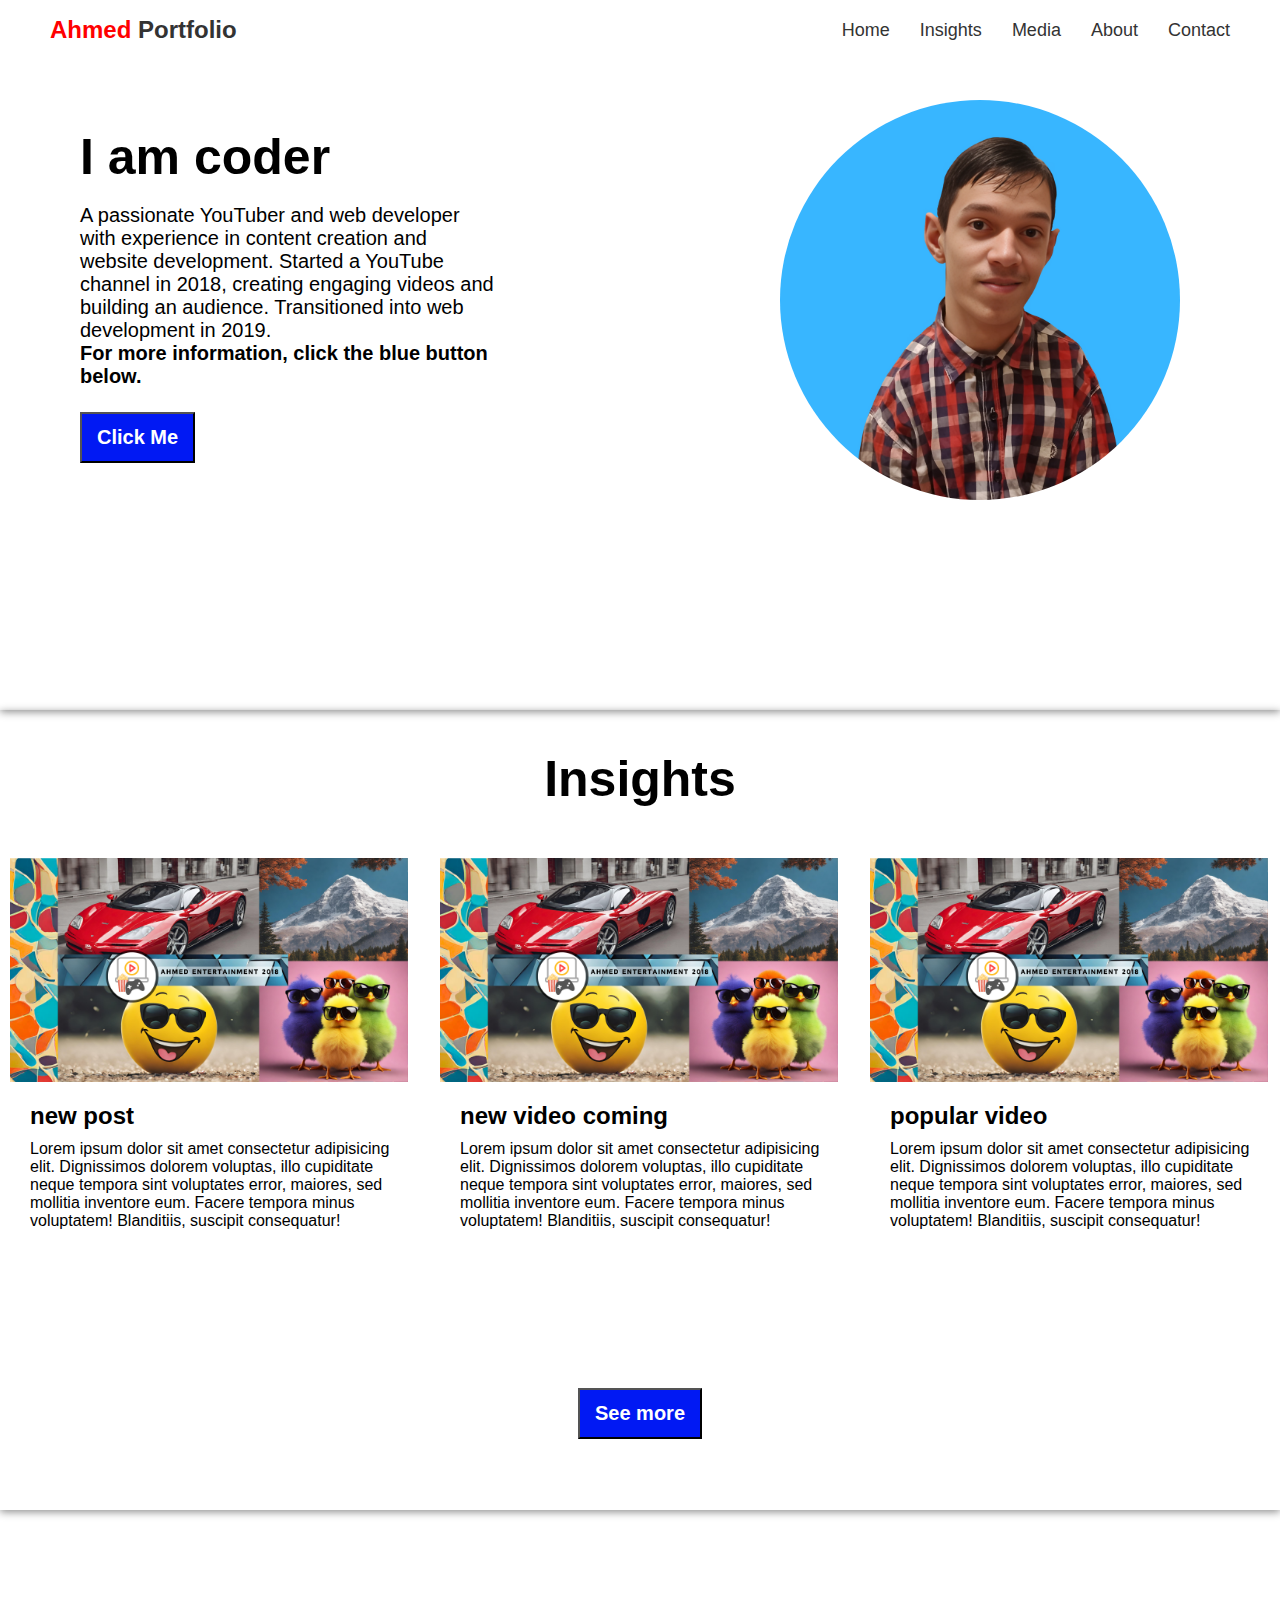
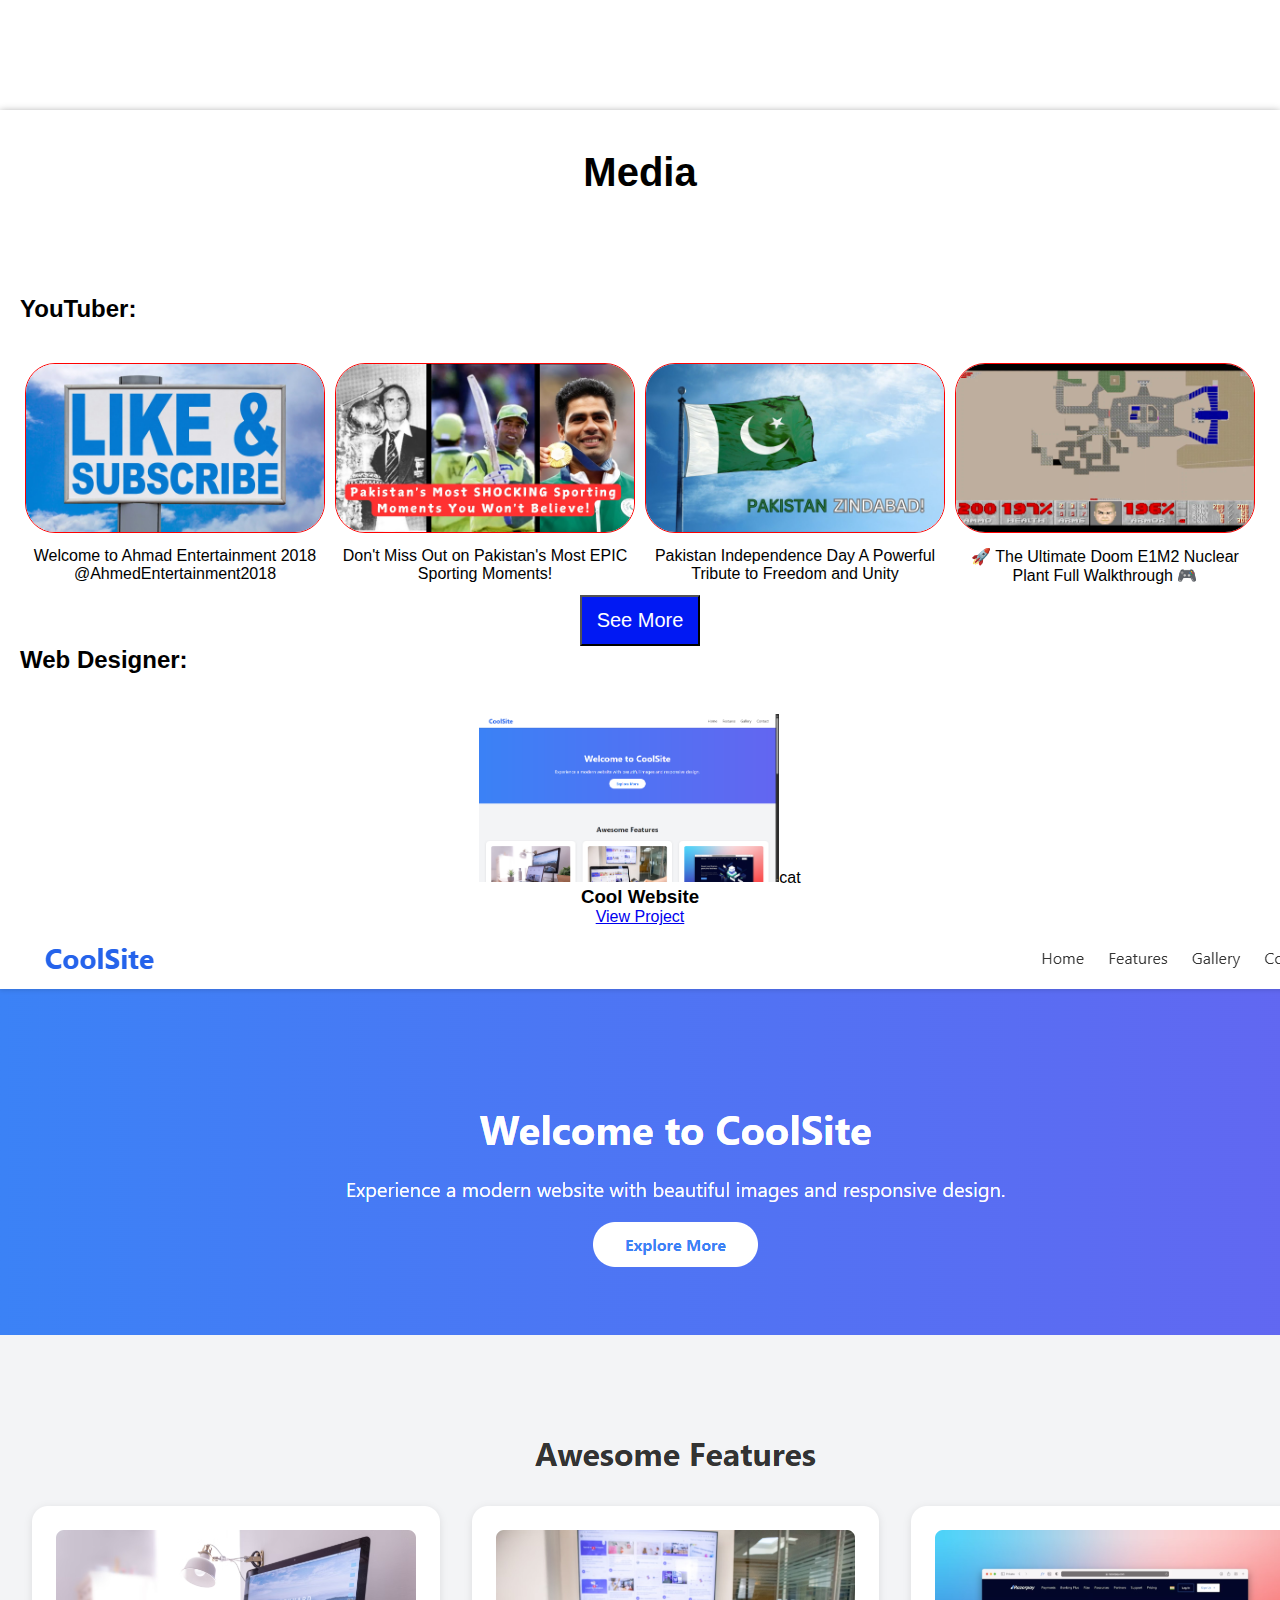
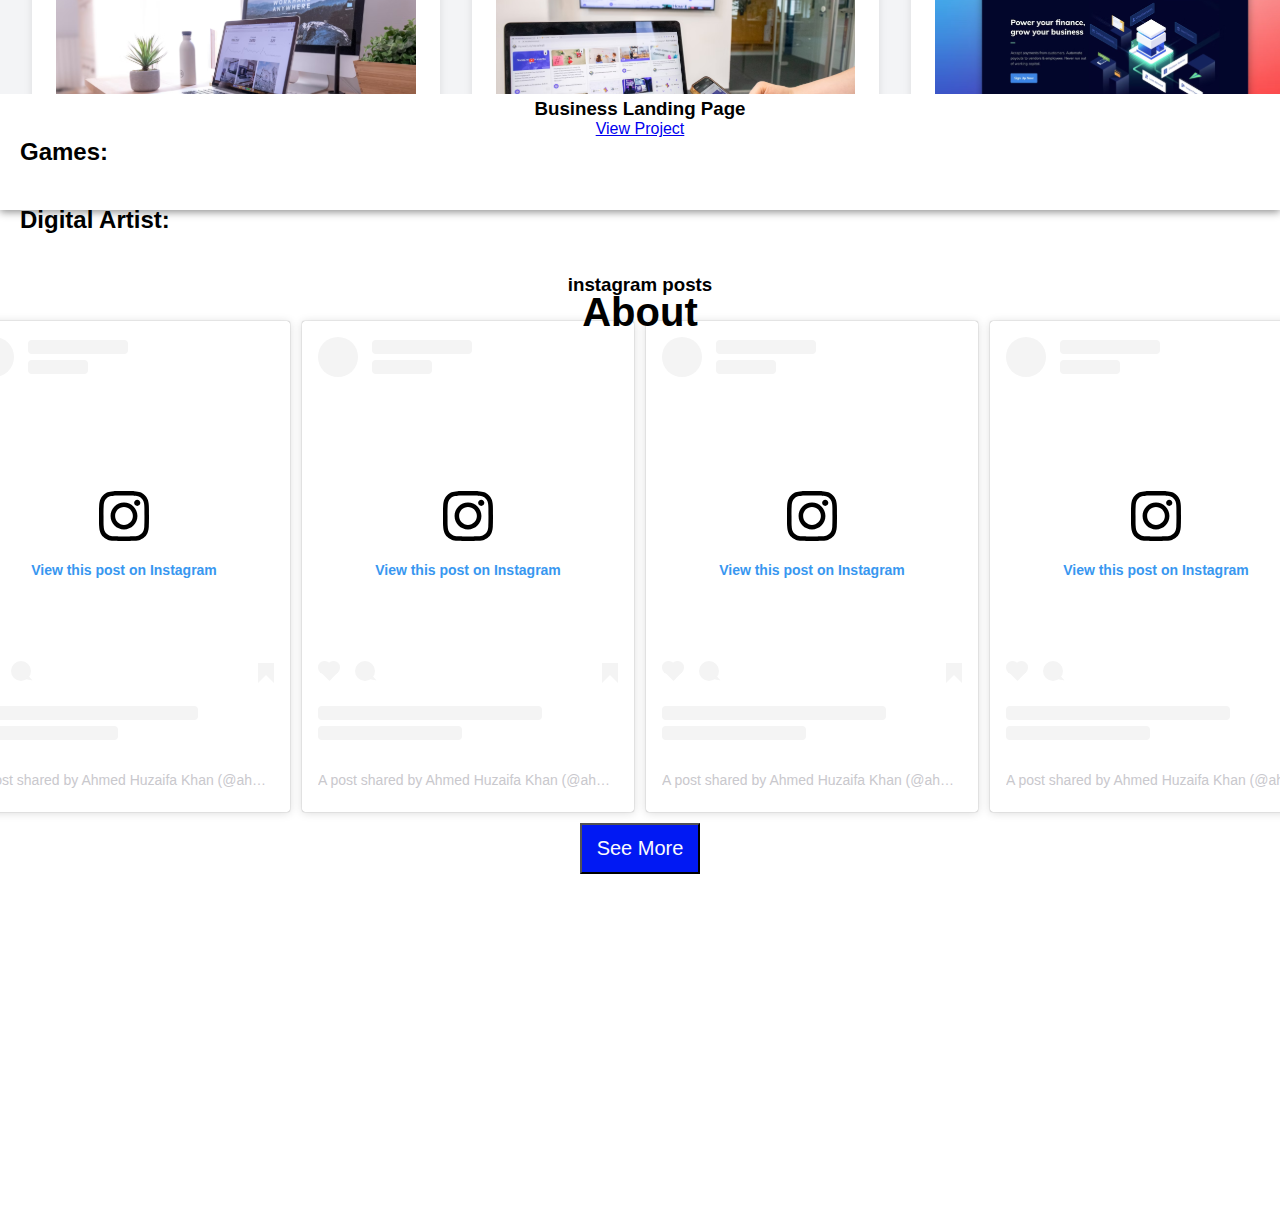
<file: main/index.html>
<!DOCTYPE html>
<html lang="en">
<head>
    <meta charset="UTF-8">
    <meta name="viewport" content="width=device-width, initial-scale=1.0">
    <link rel="stylesheet" href="/main/CSS/style.css">
    <link rel="shortcut icon" href="/Images/main/ap logo.png" type="image/x-icon">
    <title>Ahmed Portfolio</title>
</head>
<body>
    <header class="container">
        <nav class="navbar">
            <div class="logo">
                <h1><span>Ahmed</span> Portfolio</h1>
            </div>
            <ul class="nav-links">
                <li><a href="#content">Home</a></li>
                <li><a href="#blog">Insights</a></li>
                <li class="dropdown">
                    <a href="#media">Media</a>
                    <ul class="dropdown-menu">
                      <li><a href="#youtuber">YouTuber</a></li>
                      <li><a href="#web-designer">Web Designer</a></li>
                      <li><a href="#games">Games</a></li>
                      <li><a href="#digital-artist">Digital Artist</a></li>
                    </ul>
                </li>
                <li><a href="#about">About</a></li>
                <li><a href="#contact">Contact</a></li>
            </ul>
        </nav>
        <div id="content" class="content-flex">
            <div class="text">
                <h1>I am <span>coder</span></h1>
                <br>
                <p>
                    A passionate YouTuber and web developer with experience in content creation and website development. Started a YouTube channel in 2018, creating engaging videos and building an audience. Transitioned into web development in 2019.
                    <br>
                    <strong>For more information, click the blue button below.</strong>
                  </p>

            <button>Click Me</button>
            </div>

            <img src="/Images/main/ahmed photo.png" alt="Ahmed photo with blue background" width="500px">
            <br>
        </div>        
    </header>
    <section id="blog" class="blog-content">
            <h1>Insights</h1>
            <div class="blog-flex">
                <div class="blog-1">
                    <img src="/Images/youtube img/Ahmed Entertainment 2018 banner.png" alt="Ahmed Entertainment 2018 banner" width="400px">
                    <h2>new post</h2>
                    <p>Lorem ipsum dolor sit amet consectetur adipisicing elit. Dignissimos dolorem voluptas, illo cupiditate neque tempora sint voluptates error, maiores, sed mollitia inventore eum. Facere tempora minus voluptatem! Blanditiis, suscipit consequatur!</p>
                </div>
                <div class="blog-2">
                    <img src="/Images/youtube img/Ahmed Entertainment 2018 banner.png" alt="" width="400px">
                    <h2>new video coming</h2>
                    <p>Lorem ipsum dolor sit amet consectetur adipisicing elit. Dignissimos dolorem voluptas, illo cupiditate neque tempora sint voluptates error, maiores, sed mollitia inventore eum. Facere tempora minus voluptatem! Blanditiis, suscipit consequatur!</p>
                </div>
                <div class="blog-3">
                    
                    <img src="/Images/youtube img/Ahmed Entertainment 2018 banner.png" alt="" width="400px">
                    <h2>popular video</h2>
                    <p>Lorem ipsum dolor sit amet consectetur adipisicing elit. Dignissimos dolorem voluptas, illo cupiditate neque tempora sint voluptates error, maiores, sed mollitia inventore eum. Facere tempora minus voluptatem! Blanditiis, suscipit consequatur!</p>
                </div>
                <button>See more</button>
            </div>
    </section>

    <section id="media">
        <h1>Media</h1>
        <div class="media-Youtube-flex">
            <h2 id="youtuber">YouTuber:</h2>
            <div class="youtube-videos">
                <div class="youtube-video-1">
                    <img src="/Images/youtube img/Welcome to Ahmad Entertainment 2018.jpg" alt="Welcome to Ahmad Entertainment 2018 by Ahmed Entertainment 2018" width= "300px">

                    <p>Welcome to Ahmad Entertainment 2018 @AhmedEntertainment2018</p>
                </div>
                <div class="youtube-video-2">
                    <img src="/Images/youtube img/Don't Miss Out on Pakistan's Most EPIC Sporting Moments!.png" alt="Don't Miss Out on Pakistan's Most EPIC Sporting Moments!  by Ahmed Entertainment 2018" width= "300px">

                    <p>Don't Miss Out on Pakistan's Most EPIC Sporting Moments!</p>
                </div>
                <div class="youtube-video-3">
                    <img src="/Images/youtube img/Pakistan Independence Day A Powerful Tribute to Freedom and Unity.jpg " alt="Pakistan Independence Day A Powerful Tribute to Freedom and Unity by Ahmed Entertainment 2018" width= "300px">
                    
                    <p>Pakistan Independence Day A Powerful Tribute to Freedom and Unity</p>
                </div>
                <div class="youtube-video-4">
                    <img src="/Images/youtube img/The Ultimate Doom E1M2 Nuclear Plant Full Walkthrough.jpg" alt="The Ultimate Doom E1M2 Nuclear Plant Full Walkthrough by Ahmed Entertainment 2018" width= "300px">

                    <p>🚀 The Ultimate Doom E1M2 Nuclear Plant Full Walkthrough 🎮</p>
                </div>
            </div>
            
                            <button>See More</button>
        </div>
        <div class="media-Web-flex">
            <h2 id="web-designer">Web Designer:</h2>
            
            <div class="web-projects">
                <div class="project">
                    <img src="/Images/web projects images/cool web.png" alt="cool web Project 1" width="300px">cat
                
                    <h3>Cool Website</h3>
                    <a href="/website projects/cool website/cool.html" target="_blank">View Project</a>
                </div>
                <div class="project">
                    <img src="/Images/web projects images/cool web.png" alt="Project 2">
                    <h3>Business Landing Page</h3>
                    <a href="#">View Project</a>
                </div>
            </div>
            
        </div>
        <div class="media-games-flex">
            <h2 id="games">Games:</h2>
        </div>
        <div class="media-Digital-Artist-flex">
            <h2 id="digital-artist">Digital Artist:</h2>
            <h3 class="instagram-heading">instagram posts</h3>
            <div class="instagram-post-flex">
    
                <div class="instagram-post-1">

                    <blockquote class="instagram-media" data-instgrm-captioned data-instgrm-permalink="https://www.instagram.com/p/Cg9sP3LN1Rw/?utm_source=ig_embed&amp;utm_campaign=loading" data-instgrm-version="14" style=" background:#FFF; border:0; border-radius:3px; box-shadow:0 0 1px 0 rgba(0,0,0,0.5),0 1px 10px 0 rgba(0,0,0,0.15); margin: 1px; max-width:540px; min-width:326px; padding:0; width:99.375%; width:-webkit-calc(100% - 2px); width:calc(100% - 2px);"><div style="padding:16px;"> 
                        <a href="https://www.instagram.com/p/Cg9sP3LN1Rw/?utm_source=ig_embed&amp;utm_campaign=loading" style=" background:#FFFFFF; line-height:0; padding:0 0; text-align:center; text-decoration:none; width:100%;" target="_blank"> 
                            <div style=" display: flex; flex-direction: row; align-items: center;"> 
                                <div style="background-color: #F4F4F4; border-radius: 50%; flex-grow: 0; height: 40px; margin-right: 14px; width: 40px;"></div> 
                                <div style="display: flex; flex-direction: column; flex-grow: 1; justify-content: center;"> 
                                    <div style=" background-color: #F4F4F4; border-radius: 4px; flex-grow: 0; height: 14px; margin-bottom: 6px; width: 100px;"></div> 
                                    <div style=" background-color: #F4F4F4; border-radius: 4px; flex-grow: 0; height: 14px; width: 60px;"></div>
                                </div>
                            </div>
                            <div style="padding: 19% 0;"></div> 
                            <div style="display:block; height:50px; margin:0 auto 12px; width:50px;">
                                <svg width="50px" height="50px" viewBox="0 0 60 60" version="1.1" xmlns="https://www.w3.org/2000/svg" xmlns:xlink="https://www.w3.org/1999/xlink">
                                    <g stroke="none" stroke-width="1" fill="none" fill-rule="evenodd">
                                        <g transform="translate(-511.000000, -20.000000)" fill="#000000">
                                            <g>
                                                <path d="M556.869,30.41 C554.814,30.41 553.148,32.076 553.148,34.131 C553.148,36.186 554.814,37.852 556.869,37.852 C558.924,37.852 560.59,36.186 560.59,34.131 C560.59,32.076 558.924,30.41 556.869,30.41 M541,60.657 C535.114,60.657 530.342,55.887 530.342,50 C530.342,44.114 535.114,39.342 541,39.342 C546.887,39.342 551.658,44.114 551.658,50 C551.658,55.887 546.887,60.657 541,60.657 M541,33.886 C532.1,33.886 524.886,41.1 524.886,50 C524.886,58.899 532.1,66.113 541,66.113 C549.9,66.113 557.115,58.899 557.115,50 C557.115,41.1 549.9,33.886 541,33.886 M565.378,62.101 C565.244,65.022 564.756,66.606 564.346,67.663 C563.803,69.06 563.154,70.057 562.106,71.106 C561.058,72.155 560.06,72.803 558.662,73.347 C557.607,73.757 556.021,74.244 553.102,74.378 C549.944,74.521 548.997,74.552 541,74.552 C533.003,74.552 532.056,74.521 528.898,74.378 C525.979,74.244 524.393,73.757 523.338,73.347 C521.94,72.803 520.942,72.155 519.894,71.106 C518.846,70.057 518.197,69.06 517.654,67.663 C517.244,66.606 516.755,65.022 516.623,62.101 C516.479,58.943 516.448,57.996 516.448,50 C516.448,42.003 516.479,41.056 516.623,37.899 C516.755,34.978 517.244,33.391 517.654,32.338 C518.197,30.938 518.846,29.942 519.894,28.894 C520.942,27.846 521.94,27.196 523.338,26.654 C524.393,26.244 525.979,25.756 528.898,25.623 C532.057,25.479 533.004,25.448 541,25.448 C548.997,25.448 549.943,25.479 553.102,25.623 C556.021,25.756 557.607,26.244 558.662,26.654 C560.06,27.196 561.058,27.846 562.106,28.894 C563.154,29.942 563.803,30.938 564.346,32.338 C564.756,33.391 565.244,34.978 565.378,37.899 C565.522,41.056 565.552,42.003 565.552,50 C565.552,57.996 565.522,58.943 565.378,62.101 M570.82,37.631 C570.674,34.438 570.167,32.258 569.425,30.349 C568.659,28.377 567.633,26.702 565.965,25.035 C564.297,23.368 562.623,22.342 560.652,21.575 C558.743,20.834 556.562,20.326 553.369,20.18 C550.169,20.033 549.148,20 541,20 C532.853,20 531.831,20.033 528.631,20.18 C525.438,20.326 523.257,20.834 521.349,21.575 C519.376,22.342 517.703,23.368 516.035,25.035 C514.368,26.702 513.342,28.377 512.574,30.349 C511.834,32.258 511.326,34.438 511.181,37.631 C511.035,40.831 511,41.851 511,50 C511,58.147 511.035,59.17 511.181,62.369 C511.326,65.562 511.834,67.743 512.574,69.651 C513.342,71.625 514.368,73.296 516.035,74.965 C517.703,76.634 519.376,77.658 521.349,78.425 C523.257,79.167 525.438,79.673 528.631,79.82 C531.831,79.965 532.853,80.001 541,80.001 C549.148,80.001 550.169,79.965 553.369,79.82 C556.562,79.673 558.743,79.167 560.652,78.425 C562.623,77.658 564.297,76.634 565.965,74.965 C567.633,73.296 568.659,71.625 569.425,69.651 C570.167,67.743 570.674,65.562 570.82,62.369 C570.966,59.17 571,58.147 571,50 C571,41.851 570.966,40.831 570.82,37.631"></path>
                                            </g>
                                        </g>
                                    </g>
                                </svg>
                            </div>
                            <div style="padding-top: 8px;">
                                <div style=" color:#3897f0; font-family:Arial,sans-serif; font-size:14px; font-style:normal; font-weight:550; line-height:18px;">View this post on Instagram</div>
                            </div>
                            <div style="padding: 12.5% 0;">
                            </div> 
                            <div style="display: flex; flex-direction: row; margin-bottom: 14px; align-items: center;">
                                <div>
                                    <div style="background-color: #F4F4F4; border-radius: 50%; height: 12.5px; width: 12.5px; transform: translateX(0px) translateY(7px);"></div> 
                                    <div style="background-color: #F4F4F4; height: 12.5px; transform: rotate(-45deg) translateX(3px) translateY(1px); width: 12.5px; flex-grow: 0; margin-right: 14px; margin-left: 2px;"></div> 
                                    <div style="background-color: #F4F4F4; border-radius: 50%; height: 12.5px; width: 12.5px; transform: translateX(9px) translateY(-18px);"></div>
                                </div>
                                <div style="margin-left: 8px;"> 
                                    <div style=" background-color: #F4F4F4; border-radius: 50%; flex-grow: 0; height: 20px; width: 20px;"></div> 
                                    <div style=" width: 0; height: 0; border-top: 2px solid transparent; border-left: 6px solid #f4f4f4; border-bottom: 2px solid transparent; transform: translateX(16px) translateY(-4px) rotate(30deg)"></div>
                                </div>
                                <div style="margin-left: auto;">
                                    <div style=" width: 0px; border-top: 8px solid #F4F4F4; border-right: 8px solid transparent; transform: translateY(16px);"></div> 
                                    <div style=" background-color: #F4F4F4; flex-grow: 0; height: 12px; width: 16px; transform: translateY(-4px);"></div> 
                                    <div style=" width: 0; height: 0; border-top: 8px solid #F4F4F4; border-left: 8px solid transparent; transform: translateY(-4px) translateX(8px);"></div>
                                </div>
                            </div> 
                            <div style="display: flex; flex-direction: column; flex-grow: 1; justify-content: center; margin-bottom: 24px;"> 
                                <div style=" background-color: #F4F4F4; border-radius: 4px; flex-grow: 0; height: 14px; margin-bottom: 6px; width: 224px;"></div> 
                                <div style=" background-color: #F4F4F4; border-radius: 4px; flex-grow: 0; height: 14px; width: 144px;"></div>
                            </div>
                        </a>
                        <p style=" color:#c9c8cd; font-family:Arial,sans-serif; font-size:14px; line-height:17px; margin-bottom:0; margin-top:8px; overflow:hidden; padding:8px 0 7px; text-align:center; text-overflow:ellipsis; white-space:nowrap;">
                            <a href="https://www.instagram.com/p/Cg9sP3LN1Rw/?utm_source=ig_embed&amp;utm_campaign=loading" style=" color:#c9c8cd; font-family:Arial,sans-serif; font-size:14px; font-style:normal; font-weight:normal; line-height:17px; text-decoration:none;" target="_blank">A post shared by Ahmed Huzaifa Khan (@ahmedentertainment2018)</a>
                        </p>
                    </div>
                </blockquote>
                            <script async src="//www.instagram.com/embed.js"></script>

                </div>
                <div class="instagram-post-2">
                    <blockquote class="instagram-media" data-instgrm-captioned data-instgrm-permalink="https://www.instagram.com/p/CjDng-uNTtz/?utm_source=ig_embed&amp;utm_campaign=loading" data-instgrm-version="14" style=" background:#FFF; border:0; border-radius:3px; box-shadow:0 0 1px 0 rgba(0,0,0,0.5),0 1px 10px 0 rgba(0,0,0,0.15); margin: 1px; max-width:540px; min-width:326px; padding:0; width:99.375%; width:-webkit-calc(100% - 2px); width:calc(100% - 2px);">
                        <div style="padding:16px;">
                            <a href="https://www.instagram.com/p/CjDng-uNTtz/?utm_source=ig_embed&amp;utm_campaign=loading" style=" background:#FFFFFF; line-height:0; padding:0 0; text-align:center; text-decoration:none; width:100%;" target="_blank"> 
                                <div style=" display: flex; flex-direction: row; align-items: center;"> 
                                    <div style="background-color: #F4F4F4; border-radius: 50%; flex-grow: 0; height: 40px; margin-right: 14px; width: 40px;"></div> 
                                    <div style="display: flex; flex-direction: column; flex-grow: 1; justify-content: center;"> 
                                        <div style=" background-color: #F4F4F4; border-radius: 4px; flex-grow: 0; height: 14px; margin-bottom: 6px; width: 100px;"></div> 
                                        <div style=" background-color: #F4F4F4; border-radius: 4px; flex-grow: 0; height: 14px; width: 60px;"></div>
                                    </div></div><div style="padding: 19% 0;"></div> 
                                    <div style="display:block; height:50px; margin:0 auto 12px; width:50px;">
                                        <svg width="50px" height="50px" viewBox="0 0 60 60" version="1.1" xmlns="https://www.w3.org/2000/svg" xmlns:xlink="https://www.w3.org/1999/xlink">
                                            <g stroke="none" stroke-width="1" fill="none" fill-rule="evenodd">
                                                <g transform="translate(-511.000000, -20.000000)" fill="#000000">
                                                    <g>
                                                        <path d="M556.869,30.41 C554.814,30.41 553.148,32.076 553.148,34.131 C553.148,36.186 554.814,37.852 556.869,37.852 C558.924,37.852 560.59,36.186 560.59,34.131 C560.59,32.076 558.924,30.41 556.869,30.41 M541,60.657 C535.114,60.657 530.342,55.887 530.342,50 C530.342,44.114 535.114,39.342 541,39.342 C546.887,39.342 551.658,44.114 551.658,50 C551.658,55.887 546.887,60.657 541,60.657 M541,33.886 C532.1,33.886 524.886,41.1 524.886,50 C524.886,58.899 532.1,66.113 541,66.113 C549.9,66.113 557.115,58.899 557.115,50 C557.115,41.1 549.9,33.886 541,33.886 M565.378,62.101 C565.244,65.022 564.756,66.606 564.346,67.663 C563.803,69.06 563.154,70.057 562.106,71.106 C561.058,72.155 560.06,72.803 558.662,73.347 C557.607,73.757 556.021,74.244 553.102,74.378 C549.944,74.521 548.997,74.552 541,74.552 C533.003,74.552 532.056,74.521 528.898,74.378 C525.979,74.244 524.393,73.757 523.338,73.347 C521.94,72.803 520.942,72.155 519.894,71.106 C518.846,70.057 518.197,69.06 517.654,67.663 C517.244,66.606 516.755,65.022 516.623,62.101 C516.479,58.943 516.448,57.996 516.448,50 C516.448,42.003 516.479,41.056 516.623,37.899 C516.755,34.978 517.244,33.391 517.654,32.338 C518.197,30.938 518.846,29.942 519.894,28.894 C520.942,27.846 521.94,27.196 523.338,26.654 C524.393,26.244 525.979,25.756 528.898,25.623 C532.057,25.479 533.004,25.448 541,25.448 C548.997,25.448 549.943,25.479 553.102,25.623 C556.021,25.756 557.607,26.244 558.662,26.654 C560.06,27.196 561.058,27.846 562.106,28.894 C563.154,29.942 563.803,30.938 564.346,32.338 C564.756,33.391 565.244,34.978 565.378,37.899 C565.522,41.056 565.552,42.003 565.552,50 C565.552,57.996 565.522,58.943 565.378,62.101 M570.82,37.631 C570.674,34.438 570.167,32.258 569.425,30.349 C568.659,28.377 567.633,26.702 565.965,25.035 C564.297,23.368 562.623,22.342 560.652,21.575 C558.743,20.834 556.562,20.326 553.369,20.18 C550.169,20.033 549.148,20 541,20 C532.853,20 531.831,20.033 528.631,20.18 C525.438,20.326 523.257,20.834 521.349,21.575 C519.376,22.342 517.703,23.368 516.035,25.035 C514.368,26.702 513.342,28.377 512.574,30.349 C511.834,32.258 511.326,34.438 511.181,37.631 C511.035,40.831 511,41.851 511,50 C511,58.147 511.035,59.17 511.181,62.369 C511.326,65.562 511.834,67.743 512.574,69.651 C513.342,71.625 514.368,73.296 516.035,74.965 C517.703,76.634 519.376,77.658 521.349,78.425 C523.257,79.167 525.438,79.673 528.631,79.82 C531.831,79.965 532.853,80.001 541,80.001 C549.148,80.001 550.169,79.965 553.369,79.82 C556.562,79.673 558.743,79.167 560.652,78.425 C562.623,77.658 564.297,76.634 565.965,74.965 C567.633,73.296 568.659,71.625 569.425,69.651 C570.167,67.743 570.674,65.562 570.82,62.369 C570.966,59.17 571,58.147 571,50 C571,41.851 570.966,40.831 570.82,37.631"></path>
                                                    </g>
                                                    </g>
                                                </g>
                                            </svg>
                                        </div>
                                        <div style="padding-top: 8px;"> 
                                            <div style=" color:#3897f0; font-family:Arial,sans-serif; font-size:14px; font-style:normal; font-weight:550; line-height:18px;">View this post on Instagram</div>
                                        </div>
                                        <div style="padding: 12.5% 0;"></div> 
                                        <div style="display: flex; flex-direction: row; margin-bottom: 14px; align-items: center;"><div> 
                                            <div style="background-color: #F4F4F4; border-radius: 50%; height: 12.5px; width: 12.5px; transform: translateX(0px) translateY(7px);"></div>
                                             <div style="background-color: #F4F4F4; height: 12.5px; transform: rotate(-45deg) translateX(3px) translateY(1px); width: 12.5px; flex-grow: 0; margin-right: 14px; margin-left: 2px;"></div> 
                                             <div style="background-color: #F4F4F4; border-radius: 50%; height: 12.5px; width: 12.5px; transform: translateX(9px) translateY(-18px);"></div>
                                            </div>
                                            <div style="margin-left: 8px;"> 
                                                <div style=" background-color: #F4F4F4; border-radius: 50%; flex-grow: 0; height: 20px; width: 20px;"></div> 
                                                <div style=" width: 0; height: 0; border-top: 2px solid transparent; border-left: 6px solid #f4f4f4; border-bottom: 2px solid transparent; transform: translateX(16px) translateY(-4px) rotate(30deg)"></div>
                                            </div>
                                                <div style="margin-left: auto;"> 
                                                    <div style=" width: 0px; border-top: 8px solid #F4F4F4; border-right: 8px solid transparent; transform: translateY(16px);"></div> 
                                                    <div style=" background-color: #F4F4F4; flex-grow: 0; height: 12px; width: 16px; transform: translateY(-4px);"></div> 
                                                    <div style=" width: 0; height: 0; border-top: 8px solid #F4F4F4; border-left: 8px solid transparent; transform: translateY(-4px) translateX(8px);"></div>
                                                </div>
                                            </div> 
                                            <div style="display: flex; flex-direction: column; flex-grow: 1; justify-content: center; margin-bottom: 24px;"> 
                                                <div style=" background-color: #F4F4F4; border-radius: 4px; flex-grow: 0; height: 14px; margin-bottom: 6px; width: 224px;"></div> 
                                                <div style=" background-color: #F4F4F4; border-radius: 4px; flex-grow: 0; height: 14px; width: 144px;"></div>
                                            </div>
                                        </a>
                                        <p style=" color:#c9c8cd; font-family:Arial,sans-serif; font-size:14px; line-height:17px; margin-bottom:0; margin-top:8px; overflow:hidden; padding:8px 0 7px; text-align:center; text-overflow:ellipsis; white-space:nowrap;">
                                            <a href="https://www.instagram.com/p/CjDng-uNTtz/?utm_source=ig_embed&amp;utm_campaign=loading" style=" color:#c9c8cd; font-family:Arial,sans-serif; font-size:14px; font-style:normal; font-weight:normal; line-height:17px; text-decoration:none;" target="_blank">A post shared by Ahmed Huzaifa Khan (@ahmedentertainment2018)</a>
                                        </p>
                                        </div>
                                    </blockquote>
                    <script async src="//www.instagram.com/embed.js"></script>

                </div>
                <div class="instagram-post-3">
                    <blockquote class="instagram-media" data-instgrm-captioned data-instgrm-permalink="https://www.instagram.com/p/CkDHI1GtmiU/?utm_source=ig_embed&amp;utm_campaign=loading" data-instgrm-version="14" style=" background:#FFF; border:0; border-radius:3px; box-shadow:0 0 1px 0 rgba(0,0,0,0.5),0 1px 10px 0 rgba(0,0,0,0.15); margin: 1px; max-width:540px; min-width:326px; padding:0; width:99.375%; width:-webkit-calc(100% - 2px); width:calc(100% - 2px);">
                        <div style="padding:16px;"> 
                            <a href="https://www.instagram.com/p/CkDHI1GtmiU/?utm_source=ig_embed&amp;utm_campaign=loading" style=" background:#FFFFFF; line-height:0; padding:0 0; text-align:center; text-decoration:none; width:100%;" target="_blank"> 
                                <div style=" display: flex; flex-direction: row; align-items: center;"> 
                                    <div style="background-color: #F4F4F4; border-radius: 50%; flex-grow: 0; height: 40px; margin-right: 14px; width: 40px;"></div> 
                                    <div style="display: flex; flex-direction: column; flex-grow: 1; justify-content: center;"> 
                                        <div style=" background-color: #F4F4F4; border-radius: 4px; flex-grow: 0; height: 14px; margin-bottom: 6px; width: 100px;"></div> 
                                        <div style=" background-color: #F4F4F4; border-radius: 4px; flex-grow: 0; height: 14px; width: 60px;"></div>
                                    </div>
                                </div>
                                <div style="padding: 19% 0;"></div> 
                                <div style="display:block; height:50px; margin:0 auto 12px; width:50px;">
                                    <svg width="50px" height="50px" viewBox="0 0 60 60" version="1.1" xmlns="https://www.w3.org/2000/svg" xmlns:xlink="https://www.w3.org/1999/xlink">
                                        <g stroke="none" stroke-width="1" fill="none" fill-rule="evenodd">
                                            <g transform="translate(-511.000000, -20.000000)" fill="#000000">
                                                <g>
                                                    <path d="M556.869,30.41 C554.814,30.41 553.148,32.076 553.148,34.131 C553.148,36.186 554.814,37.852 556.869,37.852 C558.924,37.852 560.59,36.186 560.59,34.131 C560.59,32.076 558.924,30.41 556.869,30.41 M541,60.657 C535.114,60.657 530.342,55.887 530.342,50 C530.342,44.114 535.114,39.342 541,39.342 C546.887,39.342 551.658,44.114 551.658,50 C551.658,55.887 546.887,60.657 541,60.657 M541,33.886 C532.1,33.886 524.886,41.1 524.886,50 C524.886,58.899 532.1,66.113 541,66.113 C549.9,66.113 557.115,58.899 557.115,50 C557.115,41.1 549.9,33.886 541,33.886 M565.378,62.101 C565.244,65.022 564.756,66.606 564.346,67.663 C563.803,69.06 563.154,70.057 562.106,71.106 C561.058,72.155 560.06,72.803 558.662,73.347 C557.607,73.757 556.021,74.244 553.102,74.378 C549.944,74.521 548.997,74.552 541,74.552 C533.003,74.552 532.056,74.521 528.898,74.378 C525.979,74.244 524.393,73.757 523.338,73.347 C521.94,72.803 520.942,72.155 519.894,71.106 C518.846,70.057 518.197,69.06 517.654,67.663 C517.244,66.606 516.755,65.022 516.623,62.101 C516.479,58.943 516.448,57.996 516.448,50 C516.448,42.003 516.479,41.056 516.623,37.899 C516.755,34.978 517.244,33.391 517.654,32.338 C518.197,30.938 518.846,29.942 519.894,28.894 C520.942,27.846 521.94,27.196 523.338,26.654 C524.393,26.244 525.979,25.756 528.898,25.623 C532.057,25.479 533.004,25.448 541,25.448 C548.997,25.448 549.943,25.479 553.102,25.623 C556.021,25.756 557.607,26.244 558.662,26.654 C560.06,27.196 561.058,27.846 562.106,28.894 C563.154,29.942 563.803,30.938 564.346,32.338 C564.756,33.391 565.244,34.978 565.378,37.899 C565.522,41.056 565.552,42.003 565.552,50 C565.552,57.996 565.522,58.943 565.378,62.101 M570.82,37.631 C570.674,34.438 570.167,32.258 569.425,30.349 C568.659,28.377 567.633,26.702 565.965,25.035 C564.297,23.368 562.623,22.342 560.652,21.575 C558.743,20.834 556.562,20.326 553.369,20.18 C550.169,20.033 549.148,20 541,20 C532.853,20 531.831,20.033 528.631,20.18 C525.438,20.326 523.257,20.834 521.349,21.575 C519.376,22.342 517.703,23.368 516.035,25.035 C514.368,26.702 513.342,28.377 512.574,30.349 C511.834,32.258 511.326,34.438 511.181,37.631 C511.035,40.831 511,41.851 511,50 C511,58.147 511.035,59.17 511.181,62.369 C511.326,65.562 511.834,67.743 512.574,69.651 C513.342,71.625 514.368,73.296 516.035,74.965 C517.703,76.634 519.376,77.658 521.349,78.425 C523.257,79.167 525.438,79.673 528.631,79.82 C531.831,79.965 532.853,80.001 541,80.001 C549.148,80.001 550.169,79.965 553.369,79.82 C556.562,79.673 558.743,79.167 560.652,78.425 C562.623,77.658 564.297,76.634 565.965,74.965 C567.633,73.296 568.659,71.625 569.425,69.651 C570.167,67.743 570.674,65.562 570.82,62.369 C570.966,59.17 571,58.147 571,50 C571,41.851 570.966,40.831 570.82,37.631"></path>
                                                </g>
                                            </g>
                                        </g>
                                    </svg>
                                </div>
                                <div style="padding-top: 8px;"> 
                                    <div style=" color:#3897f0; font-family:Arial,sans-serif; font-size:14px; font-style:normal; font-weight:550; line-height:18px;">View this post on Instagram</div>
                                </div>
                                <div style="padding: 12.5% 0;"></div> 
                                <div style="display: flex; flex-direction: row; margin-bottom: 14px; align-items: center;"><div> 
                                    <div style="background-color: #F4F4F4; border-radius: 50%; height: 12.5px; width: 12.5px; transform: translateX(0px) translateY(7px);"></div> 
                                    <div style="background-color: #F4F4F4; height: 12.5px; transform: rotate(-45deg) translateX(3px) translateY(1px); width: 12.5px; flex-grow: 0; margin-right: 14px; margin-left: 2px;"></div> 
                                    <div style="background-color: #F4F4F4; border-radius: 50%; height: 12.5px; width: 12.5px; transform: translateX(9px) translateY(-18px);"></div>
                                </div>
                                <div style="margin-left: 8px;"> <div style=" background-color: #F4F4F4; border-radius: 50%; flex-grow: 0; height: 20px; width: 20px;"></div> 
                                <div style=" width: 0; height: 0; border-top: 2px solid transparent; border-left: 6px solid #f4f4f4; border-bottom: 2px solid transparent; transform: translateX(16px) translateY(-4px) rotate(30deg)"></div>
                            </div>
                            <div style="margin-left: auto;"> 
                                <div style=" width: 0px; border-top: 8px solid #F4F4F4; border-right: 8px solid transparent; transform: translateY(16px);"></div> 
                                <div style=" background-color: #F4F4F4; flex-grow: 0; height: 12px; width: 16px; transform: translateY(-4px);"></div> 
                                <div style=" width: 0; height: 0; border-top: 8px solid #F4F4F4; border-left: 8px solid transparent; transform: translateY(-4px) translateX(8px);"></div>
                            </div>
                        </div> 
                        <div style="display: flex; flex-direction: column; flex-grow: 1; justify-content: center; margin-bottom: 24px;"> 
                            <div style=" background-color: #F4F4F4; border-radius: 4px; flex-grow: 0; height: 14px; margin-bottom: 6px; width: 224px;"></div> 
                            <div style=" background-color: #F4F4F4; border-radius: 4px; flex-grow: 0; height: 14px; width: 144px;"></div>
                        </div>
                    </a>
                    <p style=" color:#c9c8cd; font-family:Arial,sans-serif; font-size:14px; line-height:17px; margin-bottom:0; margin-top:8px; overflow:hidden; padding:8px 0 7px; text-align:center; text-overflow:ellipsis; white-space:nowrap;">
                        <a href="https://www.instagram.com/p/CkDHI1GtmiU/?utm_source=ig_embed&amp;utm_campaign=loading" style=" color:#c9c8cd; font-family:Arial,sans-serif; font-size:14px; font-style:normal; font-weight:normal; line-height:17px; text-decoration:none;" target="_blank">A post shared by Ahmed Huzaifa Khan (@ahmedentertainment2018)</a>
                    </p>
                </div>
            </blockquote>
                    <script async src="//www.instagram.com/embed.js"></script>

                </div>
                <div class="instagram-post-4">
                    
                    <blockquote class="instagram-media" data-instgrm-captioned data-instgrm-permalink="https://www.instagram.com/p/C2-UZBAtWxa/?utm_source=ig_embed&amp;utm_campaign=loading" data-instgrm-version="14" style=" background:#FFF; border:0; border-radius:3px; box-shadow:0 0 1px 0 rgba(0,0,0,0.5),0 1px 10px 0 rgba(0,0,0,0.15); margin: 1px; max-width:540px; min-width:326px; padding:0; width:99.375%; width:-webkit-calc(100% - 2px); width:calc(100% - 2px);">
                        <div style="padding:16px;"> 
                            <a href="https://www.instagram.com/p/C2-UZBAtWxa/?utm_source=ig_embed&amp;utm_campaign=loading" style=" background:#FFFFFF; line-height:0; padding:0 0; text-align:center; text-decoration:none; width:100%;" target="_blank"> 
                                <div style=" display: flex; flex-direction: row; align-items: center;"> <div style="background-color: #F4F4F4; border-radius: 50%; flex-grow: 0; height: 40px; margin-right: 14px; width: 40px;"></div> 
                                <div style="display: flex; flex-direction: column; flex-grow: 1; justify-content: center;"> 
                                    <div style=" background-color: #F4F4F4; border-radius: 4px; flex-grow: 0; height: 14px; margin-bottom: 6px; width: 100px;"></div> 
                                    <div style=" background-color: #F4F4F4; border-radius: 4px; flex-grow: 0; height: 14px; width: 60px;"></div>
                                </div>
                            </div>
                            <div style="padding: 19% 0;"></div> 
                            <div style="display:block; height:50px; margin:0 auto 12px; width:50px;">
                                <svg width="50px" height="50px" viewBox="0 0 60 60" version="1.1" xmlns="https://www.w3.org/2000/svg" xmlns:xlink="https://www.w3.org/1999/xlink">
                                    <g stroke="none" stroke-width="1" fill="none" fill-rule="evenodd">
                                        <g transform="translate(-511.000000, -20.000000)" fill="#000000">
                                            <g>
                                                <path d="M556.869,30.41 C554.814,30.41 553.148,32.076 553.148,34.131 C553.148,36.186 554.814,37.852 556.869,37.852 C558.924,37.852 560.59,36.186 560.59,34.131 C560.59,32.076 558.924,30.41 556.869,30.41 M541,60.657 C535.114,60.657 530.342,55.887 530.342,50 C530.342,44.114 535.114,39.342 541,39.342 C546.887,39.342 551.658,44.114 551.658,50 C551.658,55.887 546.887,60.657 541,60.657 M541,33.886 C532.1,33.886 524.886,41.1 524.886,50 C524.886,58.899 532.1,66.113 541,66.113 C549.9,66.113 557.115,58.899 557.115,50 C557.115,41.1 549.9,33.886 541,33.886 M565.378,62.101 C565.244,65.022 564.756,66.606 564.346,67.663 C563.803,69.06 563.154,70.057 562.106,71.106 C561.058,72.155 560.06,72.803 558.662,73.347 C557.607,73.757 556.021,74.244 553.102,74.378 C549.944,74.521 548.997,74.552 541,74.552 C533.003,74.552 532.056,74.521 528.898,74.378 C525.979,74.244 524.393,73.757 523.338,73.347 C521.94,72.803 520.942,72.155 519.894,71.106 C518.846,70.057 518.197,69.06 517.654,67.663 C517.244,66.606 516.755,65.022 516.623,62.101 C516.479,58.943 516.448,57.996 516.448,50 C516.448,42.003 516.479,41.056 516.623,37.899 C516.755,34.978 517.244,33.391 517.654,32.338 C518.197,30.938 518.846,29.942 519.894,28.894 C520.942,27.846 521.94,27.196 523.338,26.654 C524.393,26.244 525.979,25.756 528.898,25.623 C532.057,25.479 533.004,25.448 541,25.448 C548.997,25.448 549.943,25.479 553.102,25.623 C556.021,25.756 557.607,26.244 558.662,26.654 C560.06,27.196 561.058,27.846 562.106,28.894 C563.154,29.942 563.803,30.938 564.346,32.338 C564.756,33.391 565.244,34.978 565.378,37.899 C565.522,41.056 565.552,42.003 565.552,50 C565.552,57.996 565.522,58.943 565.378,62.101 M570.82,37.631 C570.674,34.438 570.167,32.258 569.425,30.349 C568.659,28.377 567.633,26.702 565.965,25.035 C564.297,23.368 562.623,22.342 560.652,21.575 C558.743,20.834 556.562,20.326 553.369,20.18 C550.169,20.033 549.148,20 541,20 C532.853,20 531.831,20.033 528.631,20.18 C525.438,20.326 523.257,20.834 521.349,21.575 C519.376,22.342 517.703,23.368 516.035,25.035 C514.368,26.702 513.342,28.377 512.574,30.349 C511.834,32.258 511.326,34.438 511.181,37.631 C511.035,40.831 511,41.851 511,50 C511,58.147 511.035,59.17 511.181,62.369 C511.326,65.562 511.834,67.743 512.574,69.651 C513.342,71.625 514.368,73.296 516.035,74.965 C517.703,76.634 519.376,77.658 521.349,78.425 C523.257,79.167 525.438,79.673 528.631,79.82 C531.831,79.965 532.853,80.001 541,80.001 C549.148,80.001 550.169,79.965 553.369,79.82 C556.562,79.673 558.743,79.167 560.652,78.425 C562.623,77.658 564.297,76.634 565.965,74.965 C567.633,73.296 568.659,71.625 569.425,69.651 C570.167,67.743 570.674,65.562 570.82,62.369 C570.966,59.17 571,58.147 571,50 C571,41.851 570.966,40.831 570.82,37.631"></path>
                                            </g>
                                        </g>
                                    </g>
                                </svg>
                            </div>
                            <div style="padding-top: 8px;"> 
                                <div style=" color:#3897f0; font-family:Arial,sans-serif; font-size:14px; font-style:normal; font-weight:550; line-height:18px;">View this post on Instagram</div>
                            </div>
                            <div style="padding: 12.5% 0;"></div> 
                            <div style="display: flex; flex-direction: row; margin-bottom: 14px; align-items: center;"><div> 
                                <div style="background-color: #F4F4F4; border-radius: 50%; height: 12.5px; width: 12.5px; transform: translateX(0px) translateY(7px);"></div> 
                                <div style="background-color: #F4F4F4; height: 12.5px; transform: rotate(-45deg) translateX(3px) translateY(1px); width: 12.5px; flex-grow: 0; margin-right: 14px; margin-left: 2px;"></div> 
                                <div style="background-color: #F4F4F4; border-radius: 50%; height: 12.5px; width: 12.5px; transform: translateX(9px) translateY(-18px);"></div>
                            </div>
                            <div style="margin-left: 8px;"> 
                                <div style=" background-color: #F4F4F4; border-radius: 50%; flex-grow: 0; height: 20px; width: 20px;"></div> 
                                <div style=" width: 0; height: 0; border-top: 2px solid transparent; border-left: 6px solid #f4f4f4; border-bottom: 2px solid transparent; transform: translateX(16px) translateY(-4px) rotate(30deg)"></div>
                            </div>
                            <div style="margin-left: auto;"> 
                                <div style=" width: 0px; border-top: 8px solid #F4F4F4; border-right: 8px solid transparent; transform: translateY(16px);"></div> 
                                <div style=" background-color: #F4F4F4; flex-grow: 0; height: 12px; width: 16px; transform: translateY(-4px);"></div> 
                                <div style=" width: 0; height: 0; border-top: 8px solid #F4F4F4; border-left: 8px solid transparent; transform: translateY(-4px) translateX(8px);"></div>
                            </div>
                        </div> 
                        <div style="display: flex; flex-direction: column; flex-grow: 1; justify-content: center; margin-bottom: 24px;"> 
                            <div style=" background-color: #F4F4F4; border-radius: 4px; flex-grow: 0; height: 14px; margin-bottom: 6px; width: 224px;"></div> 
                            <div style=" background-color: #F4F4F4; border-radius: 4px; flex-grow: 0; height: 14px; width: 144px;"></div>
                            </div>
                        </a>
                        <p style=" color:#c9c8cd; font-family:Arial,sans-serif; font-size:14px; line-height:17px; margin-bottom:0; margin-top:8px; overflow:hidden; padding:8px 0 7px; text-align:center; text-overflow:ellipsis; white-space:nowrap;">
                            <a href="https://www.instagram.com/p/C2-UZBAtWxa/?utm_source=ig_embed&amp;utm_campaign=loading" style=" color:#c9c8cd; font-family:Arial,sans-serif; font-size:14px; font-style:normal; font-weight:normal; line-height:17px; text-decoration:none;" target="_blank">A post shared by Ahmed Huzaifa Khan (@ahmedentertainment2018)</a>
                                </p>
                            </div>
                        </blockquote>
                    <script async src="//www.instagram.com/embed.js"></script>

                </div>
            </div>
                            <button>See More</button>
        </div>
    </section>
    <section id="about">
        <h1 class="about-h1">About</h1>
    </section>
    <script src="Js/main.js"></script>
</body>
</html>
</file>
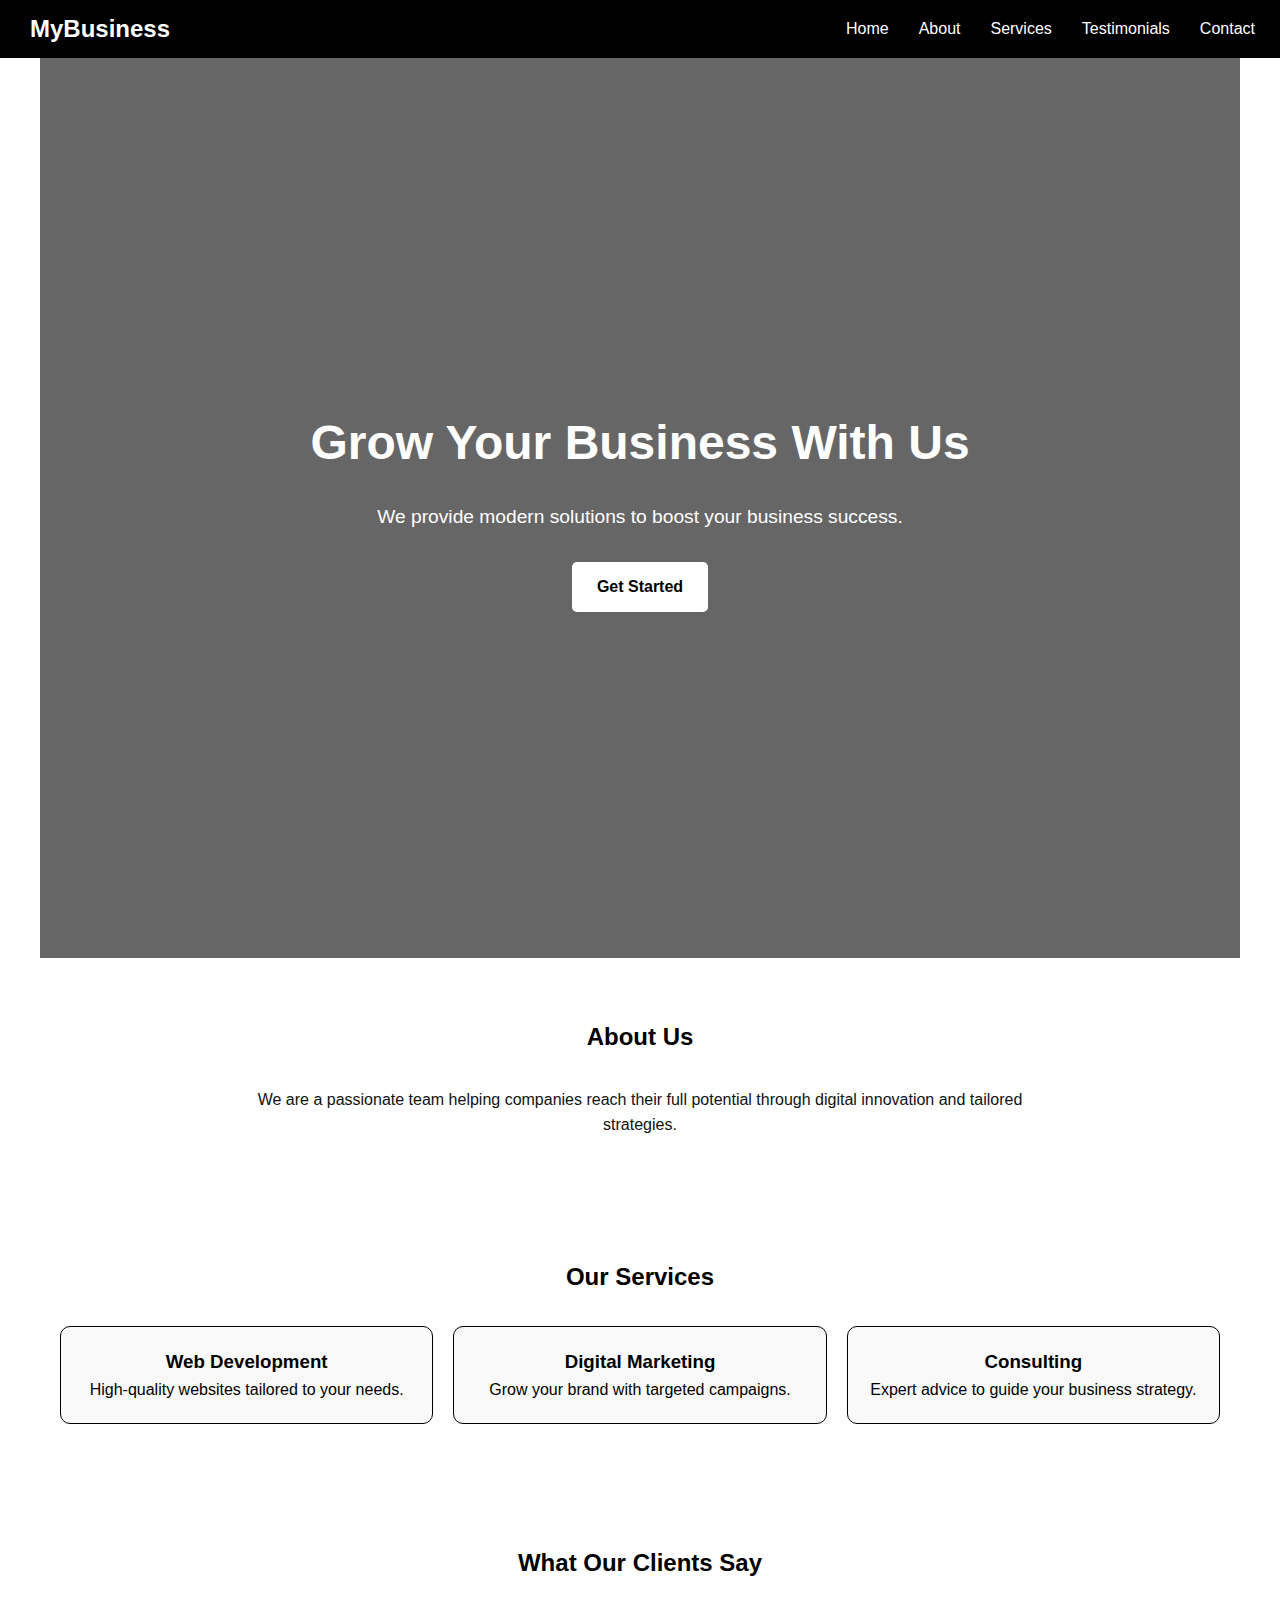
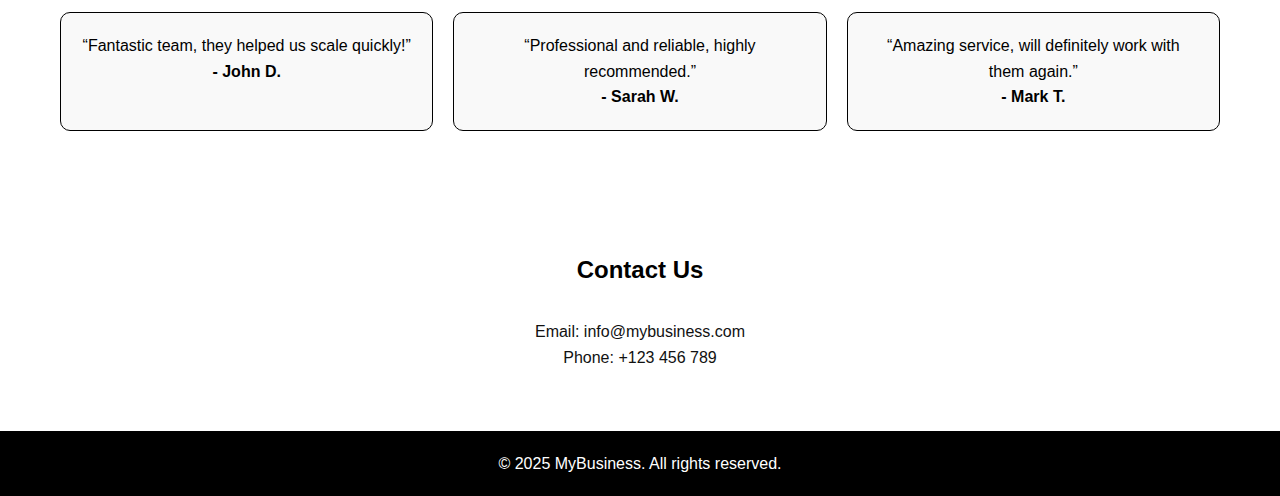
<file: website projects/Business Landing Page/Business Landing Page.html>
<!DOCTYPE html>
<html lang="en">
<head>
  <meta charset="UTF-8">
  <meta name="viewport" content="width=device-width, initial-scale=1.0">
  <link rel="stylesheet" href="css/styke.css">
  <title>Business Landing Page</title>
</head>
<body>

  <header>
    <div class="logo"><a href="#home">MyBusiness</a></div>
    <nav>
      <div class="menu-toggle">☰</div>
      <ul>
        <li><a href="#home">Home</a></li>
        <li><a href="#about">About</a></li>
        <li><a href="#services">Services</a></li>
        <li><a href="#testimonials">Testimonials</a></li>
        <li><a href="#contact">Contact</a></li>
      </ul>
    </nav>
  </header>

  <section id="home" class="hero">
    <h1>Grow Your Business With Us</h1>
    <p>We provide modern solutions to boost your business success.</p>
    <a href="#services">Get Started</a>
  </section>

  <section id="about">
    <h2>About Us</h2>
    <p style="text-align:center; max-width:800px; margin:auto;">We are a passionate team helping companies reach their full potential through digital innovation and tailored strategies.</p>
  </section>

  <section id="services">
    <h2>Our Services</h2>
    <div class="services">
      <div class="card">
        <h3>Web Development</h3>
        <p>High-quality websites tailored to your needs.</p>
      </div>
      <div class="card">
        <h3>Digital Marketing</h3>
        <p>Grow your brand with targeted campaigns.</p>
      </div>
      <div class="card">
        <h3>Consulting</h3>
        <p>Expert advice to guide your business strategy.</p>
      </div>
    </div>
  </section>

  <section id="testimonials">
    <h2>What Our Clients Say</h2>
    <div class="testimonials">
      <div class="card">
        <p>“Fantastic team, they helped us scale quickly!”</p>
        <h4>- John D.</h4>
      </div>
      <div class="card">
        <p>“Professional and reliable, highly recommended.”</p>
        <h4>- Sarah W.</h4>
      </div>
      <div class="card">
        <p>“Amazing service, will definitely work with them again.”</p>
        <h4>- Mark T.</h4>
      </div>
    </div>
  </section>

  <section id="contact">
    <h2>Contact Us</h2>
    <p style="text-align:center;">Email: info@mybusiness.com</p>
    <p style="text-align:center;">Phone: +123 456 789</p>
  </section>

  <footer>
    <p>&copy; 2025 MyBusiness. All rights reserved.</p>
  </footer>

  <script>
    const menuToggle = document.querySelector('.menu-toggle');
    const navLinks = document.querySelector('nav ul');

    menuToggle.addEventListener('click', () => {
      navLinks.classList.toggle('active');
    });
  </script>

</body>
</html>
</file>
<file: CSS/style.css>
* {
  margin: 0;
  padding: 0;
  box-sizing: border-box;
}

html {
  scroll-behavior: smooth;
}

body {
  font-family: Arial, sans-serif;
}
body {
  opacity: 0;
  transition: opacity 1s ease-in;
}

body.fade-in {
  opacity: 1;
}


/* ========== main ========== */
#content {
  opacity: 0;
  transform: translateY(40px);
  transition: opacity 1s ease, transform 1s ease;
}

#content.show{
  opacity: 1;
  transform: translateY(0);
}
.container {
  width: 100%;
  min-height: 100vh;
  transition: box-shadow 0.5s ease; /* smooth effect */
}

.container.shadow {
  box-shadow: 0 5px 8px rgba(0, 0, 0, 0.45);
}

.navbar {
  width: 100%;
  height: 60px;
  background-color: #fff;
  display: flex;
  align-items: center;
  justify-content: space-between;
  padding: 0 50px;
}

.navbar {
  position: fixed; /* or fixed if preferred */
  top: 0;
  width: 100%;
  z-index: 1000;
  background-color: #fff;
  transition: box-shadow 0.3s ease;
}

.navbar.scrolled {
  box-shadow: 0 2px 8px rgba(0, 0, 0, 0.45); /* Add shadow when scrolled */
}

.logo h1 {
  font-size: 24px;
  text-decoration: none;
  list-style: none;
}

.logo a {
  color: #333;
  text-decoration: none;
}

.logo span {
  color: #ff0000; /* Red color for "Ahmed" */
}

.nav-links {
  list-style: none;
  display: flex;
  gap: 30px;
}

.nav-links li a {
  text-decoration: none;
  color: #333;
  font-size: 18px;
  transition: color 0.3s ease;
}

.nav-links li a:hover {
  color: #007bff;
}

/* ========== Dropdown menu ========== */
.dropdown-menu {
  display: none;
  position: absolute;
  background-color: #fff;
  padding: 10px 0;
  min-width: 150px;
  box-shadow: 0 4px 8px rgba(0, 0, 0, 0.1);
  z-index: 100;
}

.dropdown-menu li {
  padding: 8px 20px;
  list-style: none;
}

.dropdown-menu li a {
  color: #333;
  display: block;
}

.dropdown:hover .dropdown-menu {
  display: block;
}

.text-changer {
  font-weight: bold;
  color: #ff0000;
  transition: opacity 0.5s ease;
}

.cursor {
  display: inline-block;
  width: 10px;
  animation: blink 1000ms infinite;
  color: #000000;
}

/* ========== main content ========== */
.content-flex {
  display: flex;
  margin: 10px 20px;
  align-items: center;
  justify-content: space-between;
  gap: 10px;
  flex-wrap: wrap;
  padding: 40px 20px;
}

.content-flex .text {
  flex: 1 1 200px;
  padding: 50px 220px 60px 40px;
}

.content-flex .text h1 {
  font-size: 50px;
}

.content-flex .text p {
  font-size: 20px;
}

.content-text .text p span {
  opacity: 0;
  display: inline-block;
  animation: fadeIn 1s both;
}

.content-flex button {
  margin-top: 24px;
  padding: 12px 15px;
  font-size: 20px;
  background-color: #0119f3;
  color: #fff;
  font-weight: 700;
  border-radius: 30px;
  cursor: pointer;
}

.content-flex button:hover {
  background-color: #007bff;
}

.content-flex img {
  flex: 0 0 300px;
  max-width: 100%;
  height: auto;
  padding: 50px;
  object-fit: cover;
  border-radius: 50%;
}

/* ========== About ========== */

#about {
  opacity: 0;
  transform: translateY(40px);
  transition: opacity 1s ease, transform 1s ease;
}

#about.show{
  opacity: 1;
  transform: translateY(0);
}

#about {
  padding-top: 80px;
  min-height: 100vh;
  text-align: center;
  box-shadow: 0 4px 8px rgba(0, 0, 0, 0.1);
}

#about .about-h1 {
  font-size: 40px;
}

.about-flex {
  display: flex;
  position: relative;
  padding: 20px;
  justify-content: space-between;
  align-items: center;
}

.about-flex .about-img {
  margin: 0 0 0 30px;
  max-width: 100%;
  width: 322px; /* or any fixed width that fits nicely */
  height: 500px;
  object-fit: fill; /* maintains good cropping if needed */
  border-radius: 8px; /* optional for better visuals */
  box-shadow: 0 4px 8px rgba(0, 0, 0, 0.1); /* optional */
}

.about-text p {
  margin: 0px 50px;
  font-size: 22px;
  text-align: left;
  font-family: monospace;
}

.about-text p span {
  opacity: 0;
  display: inline-block;
  animation: fadeIn 0.5s forwards;
}

.about-btn {
  margin: 20px 0;
  padding: 12px 15px;
  text-align: center;
  color: #fff;
  background-color: #0119f3;
  font-size: 20px;
  font-weight: 700;
  border-radius: 20px;
  cursor: pointer;
}
.about-btn:hover {
  background-color: #007bff;
}

/* ========== Blog section ========== */
#blog {
  opacity: 0;
  transform: translateY(40px);
  transition: opacity 1s ease, transform 1s ease;
}

#blog.show{
  opacity: 1;
  transform: translateY(0);
}

#blog {
  width: 100%;
  min-height: 100vh;
  padding-bottom: 24px;
  text-align: center;
  padding-top: 40px;
  box-shadow: 0 5px 8px rgba(0, 0, 0, 0.45);
}

.blog-content h1 {
  font-size: 50px;
  margin-bottom: 50px;
  padding-top: 50px;
}

.blog-flex {
  display: flex;
  flex-wrap: wrap;
  justify-content: center;
  gap: 30px;
}

.blog-1,
.blog-2,
.blog-3 {
  width: 400px;
  height: 480px;
  display: flex;
  flex-direction: column;
  align-items: flex-start; /* horizontal centering */
  justify-content: flex-start; /* start from top */
  position: relative; /* allows controlled positioning if needed */
  text-align: center;
  box-shadow: 0 2px 2px 2px rgba(0, 0, 0, 0.45);
}

.blog-1 img,
.blog-2 img,
.blog-3 img {
  width: 398px; /* or whatever fits your design */
  height: auto;
  margin-bottom: 20px; /* space below the image */
}

.blog-1 h2,
.blog-2 h2,
.blog-3 h2 {
  text-align: left;
  margin-bottom: 10px;
  padding-left: 20px;
}

.blog-1 p,
.blog-2 p,
.blog-3 p {
  text-align: left;
  padding-left: 20px;
}

.blog-content button {
  margin: 30px;
  align-self: center;
  padding: 12px 15px;
  font-size: 20px;
  color: #fff;
  background-color: #0119f3;
  font-weight: 700;
  border-radius: 20px;
  cursor: pointer;
}

.blog-content button:hover {
  background-color: #007bff;
}

#blog::after {
  content: "";
  display: block;
  width: 80%;
  margin: 60px auto 0 auto;
}

/* ========== Media ========== */
.media-section {
  opacity: 0;
  transform: translateY(40px);
  transition: opacity 0.6s ease, transform 0.6s ease;
}

/* Show when scrolled into view */
.media-section.show {
  opacity: 1;
  transform: translateY(0);
}

/* Fully hidden (like if height is too small) */
.media-section.hidden {
  display: none !important;
}

#media {
  width: 100%;
  min-height: 100vh;
  text-align: center;
  margin-top: 8px;
  margin-bottom: 10px;
  padding-bottom: 20px;
  background-color: #fff;
  box-shadow: 0 7px 8px rgba(0, 0, 0, 0.45);
}

#media h1 {
  /* color: #fff; */
  font-size: 40px;
  margin-bottom: 100px;
  padding-top: 100px;
}

#media h2 {
  /* color: #fff; */
  text-align: left;
  padding-left: 20px;
  margin-bottom: 40px;
}

.media-youtube-flex .youtube-videos {
  display: flex;
  align-content: center;
  justify-content: center;
  gap: 10px;
  margin-bottom: 10px;
}

.youtube-video-1 img,
.youtube-video-2 img,
.youtube-video-3 img,
.youtube-video-4 img {
  border-radius: 30px;
  border: #ff0000 solid 1px;
  margin-bottom: 10px;
}

.youtube-video-1 p,
.youtube-video-2 p,
.youtube-video-3 p,
.youtube-video-4 p {
  width: 300px;
  /* color: #fff; */
}

.media-youtube-flex button {
  margin: 10;
  padding: 12px 15px;
  background-color: #0119f3;
  color: #ffffff;
  font-size: 20px;
  font-weight: 700;
  border-radius: 20px;
  cursor: pointer;
}

.media-youtube-flex button a {
  color: #fff;
  text-decoration: none;
}

.media-web-flex .web-projects{
  display: flex;
  justify-content: center;
}

.project1, .project2 {
  margin: 20px;
}

.project1 img {
  width: 350px;
} 

.project2 img {
  width: 435px;
}

.project1 h3, .project2 h3 {
  padding-top: 20px;
  padding-bottom: 20px;
}

.project1 a {
  font-size: 16px;
  padding: 10px;
  background: #0119f3;
  color: #fff;
  font-weight: 700;
  border-radius: 20px;
  cursor: pointer;
  text-decoration: none;
} 

.project2 a {
  font-size: 16px;
  padding: 10px;
  background: #0119f3;
  color: #fff;
  font-weight: 700;
  border-radius: 20px;
  cursor: pointer;
  text-decoration: none;
}

.media-Digital-Artist-flex .instagram-post-flex {
  display: flex;
  align-content: center;
  justify-content: center;
  gap: 10px;
  margin-bottom: 10px;
}

.media-Digital-Artist-flex .instagram-heading {
  text-align: center;
  margin-bottom: 24px;
}

.instagram-post-1 img,
.instagram-post-2 img,
.instagram-post-3 img,
.instagram-post-4 img {
  border-radius: 30px;
  border: #ff0000 solid 1px;
  margin-bottom: 10px;
}

.instagram-post-1 p,
.instagram-post-2 p,
.instagram-post-3 p,
.instagram-post-4 p {
  width: 300px;
  /* color: #fff; */
}

.media-Digital-Artist-flex button {
  margin: 10;
  padding: 12px 15px;
  background-color: #0119f3;
  color: #fbfbfb;
  font-size: 20px;
  font-weight: 700;
  border-radius: 20px;
  cursor: pointer;
}


.media-games {
  margin: 10px 0 30px 20px;
}

.games-flex {
  display: flex;
  justify-content: left;
}

.game-btn{
  margin: 10;
  padding: 12px 15px;
  background-color: #0119f3;
  border-radius: 20px;
}

.game-btn a{
  color: #fbfbfb;
  font-size: 20px;
  text-decoration: none;
  font-weight: 700;
  cursor: pointer;
}

.games-flex img {
  cursor: pointer;
}

.instagram-post-flex {
  display: flex;
  flex-direction: row;
  gap: 20px;
  padding: 20px;
}

.insta-card {
  flex: 0 0 auto;
  width: 300px;
  border: 1px solid #ddd;
  border-radius: 12px;
  background-color: #fff;
  box-shadow: 0 4px 8px rgba(0, 0, 0, 0.1);
  scroll-snap-align: start;
  padding: 10px;
}

.insta-header {
  display: flex;
  align-items: center;
  margin-bottom: 10px;
}

.profile-pic {
  width: 40px;
  height: 40px;
  border-radius: 50%;
  margin-right: 10px;
}

.user-info strong {
  display: block;
  font-size: 14px;
}

.user-info span {
  font-size: 12px;
  color: gray;
}

.img-wrapper {
  width: 100%;
  height: 220px; /* Adjust as needed */
  overflow: hidden;
  border-radius: 8px;
}

.img-wrapper img {
  width: 100%;
  height: 200px;
  object-fit: cover;
  object-position: center;
}

.post-img {
  width: 100%;
  border-radius: 8px;
  margin-bottom: 10px;
}

.insta-actions {
  font-size: 18px;
  display: flex;
  gap: 10px;
  margin-bottom: 8px;
}

.insta-actions a {
  text-decoration: none;
}

.insta-caption {
  font-size: 14px;
  color: #333;
  word-wrap: break-word;
}

.see-more-btn {
  margin: 20px auto;
  display: flex;
  padding: 10px 20px;
  font-size: 14px;
  border: none;
  background-color: #3897f0;
  color: white;
  border-radius: 6px;
  cursor: pointer;
}

.see-more-btn a {
  color: #fff;
  text-decoration: none;
  font-weight: 700;
  border-radius: 20px;
  cursor: pointer;
}

/* ========== Contact section ========== */
#contact{
  opacity: 0;
  transform: translateY(40px);
  transition: opacity 0.8s ease, transform 0.8s ease;
}

#contact.show {
  opacity: 1;
  transform: translateY(0);
}

#contact {
  height: 300px;
  padding-top: 50px;
  text-align: center;
  align-items: center;
  justify-items: center;
  background: #000;
  color: #fff;
}

#contact h1 {
  font-size: 50px;
  padding: 5px;
  margin-bottom: 30px;
}

#contact p {
  margin-bottom: 20px;
}

.fa-youtube {
  color: #ff0000;
  font-size: 40px;
  cursor: pointer;
}

.fa-instagram {
  color: #ff00fb;
  font-size: 40px;
  cursor: pointer;
}

footer {
  padding: 20px;
  text-align: center;
  color: #fff;
  background: #000;
}

footer {
  opacity: 0;
  transform: translateY(0px); /* slide up */
  transition: opacity 0.6s ease, transform 0.6s ease;
}

footer.show {
  opacity: 1;
  transform: translateY(0px);
}
/* ========== @keyframes ========== */

@keyframes blink {
  0% {
    opacity: 1;
  }
  50% {
    opacity: 0;
  }
  100% {
    opacity: 1;
  }
}

@keyframes fadeIn {
  from {
    opacity: 0;
    transform: translateY(10px);
  }
  to {
    opacity: 1;
    transform: translateY(0);
  }
}
/* ========== Responsive ========== */
@media (max-width: 768px) {
  .content-flex {
    flex-direction: column;
    text-align: center;
  }

  .content-flex .text,
  .content-flex img {
    padding: 10px 0;
  }

  .navbar {
    flex-direction: column;
    height: auto;
    padding: 20px;
  }

  .nav-links {
    flex-direction: column;
    gap: 15px;
    margin-top: 10px;
  }
}
</file>
<file: main/CSS/style.css>
* {
    margin: 0;
    padding: 0;
    box-sizing: border-box;
}

html {
    scroll-behavior: smooth;
}

body {
    font-family: Arial, sans-serif;
}

/* main */
.container {
    width: 100%;
    height: 700px;
    box-shadow: 0 2px 8px rgba(0, 0, 0, 0.45);
}

.navbar {
    width: 100%;
    height: 60px;
    background-color: #fff;
    display: flex;
    align-items: center;
    justify-content: space-between;
    padding: 0 50px;
}

.navbar {
    position: fixed; /* or fixed if preferred */
    top: 0;
    width: 100%;
    z-index: 1000;
    background-color: #fff;
    transition: box-shadow 0.3s ease;
}

.navbar.scrolled {
    box-shadow: 0 2px 8px rgba(0, 0, 0, 0.45); /* Add shadow when scrolled */
}

.logo h1 {
    font-size: 24px;
    color: #333;
}

.logo span {
    color: #ff0000; /* Red color for "Ahmed" */
}

.nav-links {
    list-style: none;
    display: flex;
    gap: 30px;
}

.nav-links li a {
    text-decoration: none;
    color: #333;
    font-size: 18px;
    transition: color 0.3s ease;
}

.nav-links li a:hover {
    color: #007BFF;
}

/* Dropdown menu */
.dropdown-menu {
    display: none;
    position: absolute;
    background-color: #fff;
    padding: 10px 0;
    min-width: 150px;
    box-shadow: 0 4px 8px rgba(0, 0, 0, 0.1);
    z-index: 100;
}

.dropdown-menu li {
    padding: 8px 20px;
    list-style: none;
}

.dropdown-menu li a {
    color: #333;
    display: block;
}

.dropdown:hover .dropdown-menu {
    display: block;
}

/* main content */
.content-flex {
    display: flex;
    margin: 10px 20px;
    align-items: center;
    justify-content: space-between;
    gap: 10px;
    flex-wrap: wrap;
    padding: 40px 20px;
}

.content-flex .text {
    flex: 1 1 200px;
    padding: 50px 220px 60px 40px;
}

.content-flex .text h1 {
    font-size: 50px;
}

.content-flex .text p {
    font-size: 20px;
}

.content-flex button {
    margin-top: 24px;
    padding: 12px 15px;
    font-size: 20px;
    color: #ffffff;
    background-color: #0119f3;
    font-weight: 700;
    cursor: pointer;
}

.content-flex button:hover {
    background-color: #007BFF;
}

.content-flex img {
    flex: 0 0 300px;
    max-width: 100%;
    height: auto;
    padding: 50px;
    object-fit: cover;
    border-radius: 50%;
}

/* Blog section */
#blog {
    width: 100%;
    height: 800px;
    text-align: center;
    padding-top: 40px;
    box-shadow: 0 2px 8px rgba(0, 0, 0, 0.45);
}

.blog-content h1 {
    font-size: 50px;
    margin: 0 0 50px 0;
}

.blog-flex {
    display: flex;
    flex-wrap: wrap;
    justify-content: center;
    gap: 30px;
}

.blog-1, .blog-2, .blog-3 {
    width: 400px;
    height: 450px;
    display: flex;
    flex-direction: column;
    align-items: flex-start; /* horizontal centering */
    justify-content: flex-start; /* start from top */
    position: relative; /* allows controlled positioning if needed */
    text-align: center;
}

.blog-1 img, .blog-2 img, .blog-3 img {
    width: 398px; /* or whatever fits your design */
    height: auto;
    margin-bottom: 20px; /* space below the image */
}
.blog-1 h2, .blog-2 h2, .blog-3 h2 {
    text-align: left;
    margin-bottom: 10px;
    padding-left: 20px;
}

.blog-1 p, .blog-2 p, .blog-3 p {
    text-align: left;
    padding-left: 20px;
}

.blog-content button {
    margin-top: 50px;
    padding: 12px 15px;
    font-size: 20px;
    color: #fff;
    background-color: #0119f3;
    font-weight: 700;
    cursor: pointer;
}

.blog-content button:hover {
    background-color: #007BFF;
}

#blog::after {
    content: "";
    display: block;
    width: 80%;
    margin: 60px auto 0 auto;
}

/* Media */
#media {
    width: 100%;
    height: 1700px;
    text-align: center;
    /* padding-top: 40px; */
    margin-top: 200px;
    background-color: #fff;
    /* border: #333 solid 1px; */
    box-shadow: 0 2px 8px rgba(0, 0, 0, 0.45);

}

#media h1 {
    /* color: #fff; */
    font-size: 40px;
    margin-bottom: 100px;
    padding-top: 40px;
}

#media h2 {
    /* color: #fff; */
    text-align: left;
    padding-left: 20px;
    margin-bottom: 40px;
}

.media-Youtube-flex .youtube-videos {
    display: flex;
    align-content: center;
    justify-content: center;
    gap: 10px;
    margin-bottom: 10px;
}

.youtube-video-1 img, .youtube-video-2 img, .youtube-video-3 img, .youtube-video-4 img {
    border-radius: 30px;
    border: #ff0000 solid 1px;
    margin-bottom: 10px;
}

.youtube-video-1 p, .youtube-video-2 p, .youtube-video-3 p, .youtube-video-4 p {
    width: 300px;
    /* color: #fff; */
}

.media-Youtube-flex button{
    margin: 10;
    padding: 12px 15px;
    background-color: #0119f3;
    color: #ffffff;
    font-size: 20px;
}

.media-Digital-Artist-flex .instagram-post-flex {
    display: flex;
    align-content: center;
    justify-content: center;
    gap: 10px;
    margin-bottom: 10px;
}

.media-Digital-Artist-flex .instagram-heading{
    text-align: center;
    margin-bottom: 24px;
}

.instagram-post-1 img, .instagram-post-2 img, .instagram-post-3 img, .instagram-post-4 img {
    border-radius: 30px;
    border: #ff0000 solid 1px;
    margin-bottom: 10px;
}

.instagram-post-1 p, .instagram-post-2 p, .instagram-post-3 p, .instagram-post-4 p {
    width: 300px;
    /* color: #fff; */
}

.media-Digital-Artist-flex button{
    margin: 10;
    padding: 12px 15px;
    background-color: #0119f3;
    color: #fbfbfb;
    font-size: 20px;
}

/* About */
#about {
    padding-top: 80px;
    height: 1000px;
    text-align: center;
}

#about .about-h1 {
    font-size: 40px;
}

/* Responsive */
@media (max-width: 768px) {
    .content-flex {
        flex-direction: column;
        text-align: center;
    }

    .content-flex .text,
    .content-flex img {
        padding: 10px 0;
    }

    .navbar {
        flex-direction: column;
        height: auto;
        padding: 20px;
    }

    .nav-links {
        flex-direction: column;
        gap: 15px;
        margin-top: 10px;
    }
}
</file>
<file: website projects/Business Landing Page/css/styke.css>
* {
  margin: 0;
  padding: 0;
  box-sizing: border-box;
  font-family: Arial, sans-serif;
  scroll-behavior: smooth;
}

body {
  line-height: 1.6;
  color: #111;
  background: #fff;
}

header {
  display: flex;
  justify-content: space-between;
  align-items: center;
  padding: 10px 10px 10px 30px;
  background: #000;
  color: #fff;
  position: sticky;
  top: 0;
  z-index: 1000;
}

header .logo {
  font-size: 1.5rem;
  font-weight: bold;
}

header .logo a {
  text-decoration: none;
  
  color: #fff;
}

nav ul {
  display: flex;
  list-style: none;
}

nav ul li {
  margin: 0 15px;
}

nav ul li a {
  color: #fff;
  text-decoration: none;
  transition: 0.3s;
}

nav ul li a:hover {
  color: #ddd;
}

.menu-toggle {
  display: none;
  font-size: 1.8rem;
  cursor: pointer;
}

.hero {
  display: flex;
  align-items: center;
  justify-content: center;
  height: 100vh;
  background: linear-gradient(rgba(0, 0, 0, 0.6), rgba(0, 0, 0, 0.6)),
    url("https://images.unsplash.com/photo-1487017159836-4e23ece2e4cf")
      center/cover no-repeat;
  color: #fff;
  text-align: center;
  flex-direction: column;
  padding: 0 20px;
}

.hero h1 {
  font-size: 3rem;
  margin-bottom: 20px;
}

.hero p {
  font-size: 1.2rem;
  margin-bottom: 30px;
}

.hero a {
  padding: 12px 25px;
  background: #fff;
  color: #000;
  text-decoration: none;
  border-radius: 5px;
  transition: 0.3s;
  font-weight: bold;
}

.hero a:hover {
  background: #ddd;
}

section {
  padding: 60px 20px;
  max-width: 1200px;
  margin: auto;
}

h2 {
  text-align: center;
  margin-bottom: 30px;
  color: #000;
}

.services,
.testimonials {
  display: grid;
  grid-template-columns: repeat(auto-fit, minmax(250px, 1fr));
  gap: 20px;
}

.card {
  padding: 20px;
  border-radius: 10px;
  text-align: center;
  transition: transform 0.3s;
  background: #f9f9f9;
  color: #000;
  border: 1px solid #000;
}

.card:hover {
  transform: translateY(-5px);
  background: #000;
  color: #fff;
}

footer {
  background: #000;
  color: #fff;
  text-align: center;
  padding: 20px;
}

/* Responsive */
@media (max-width: 768px) {
  nav ul {
    position: absolute;
    top: 60px;
    right: 0;
    width: 200px;
    flex-direction: column;
    background: #000;
    display: none;
  }

  nav ul.active {
    display: flex;
  }

  .menu-toggle {
    display: block;
  }
}
</file>
